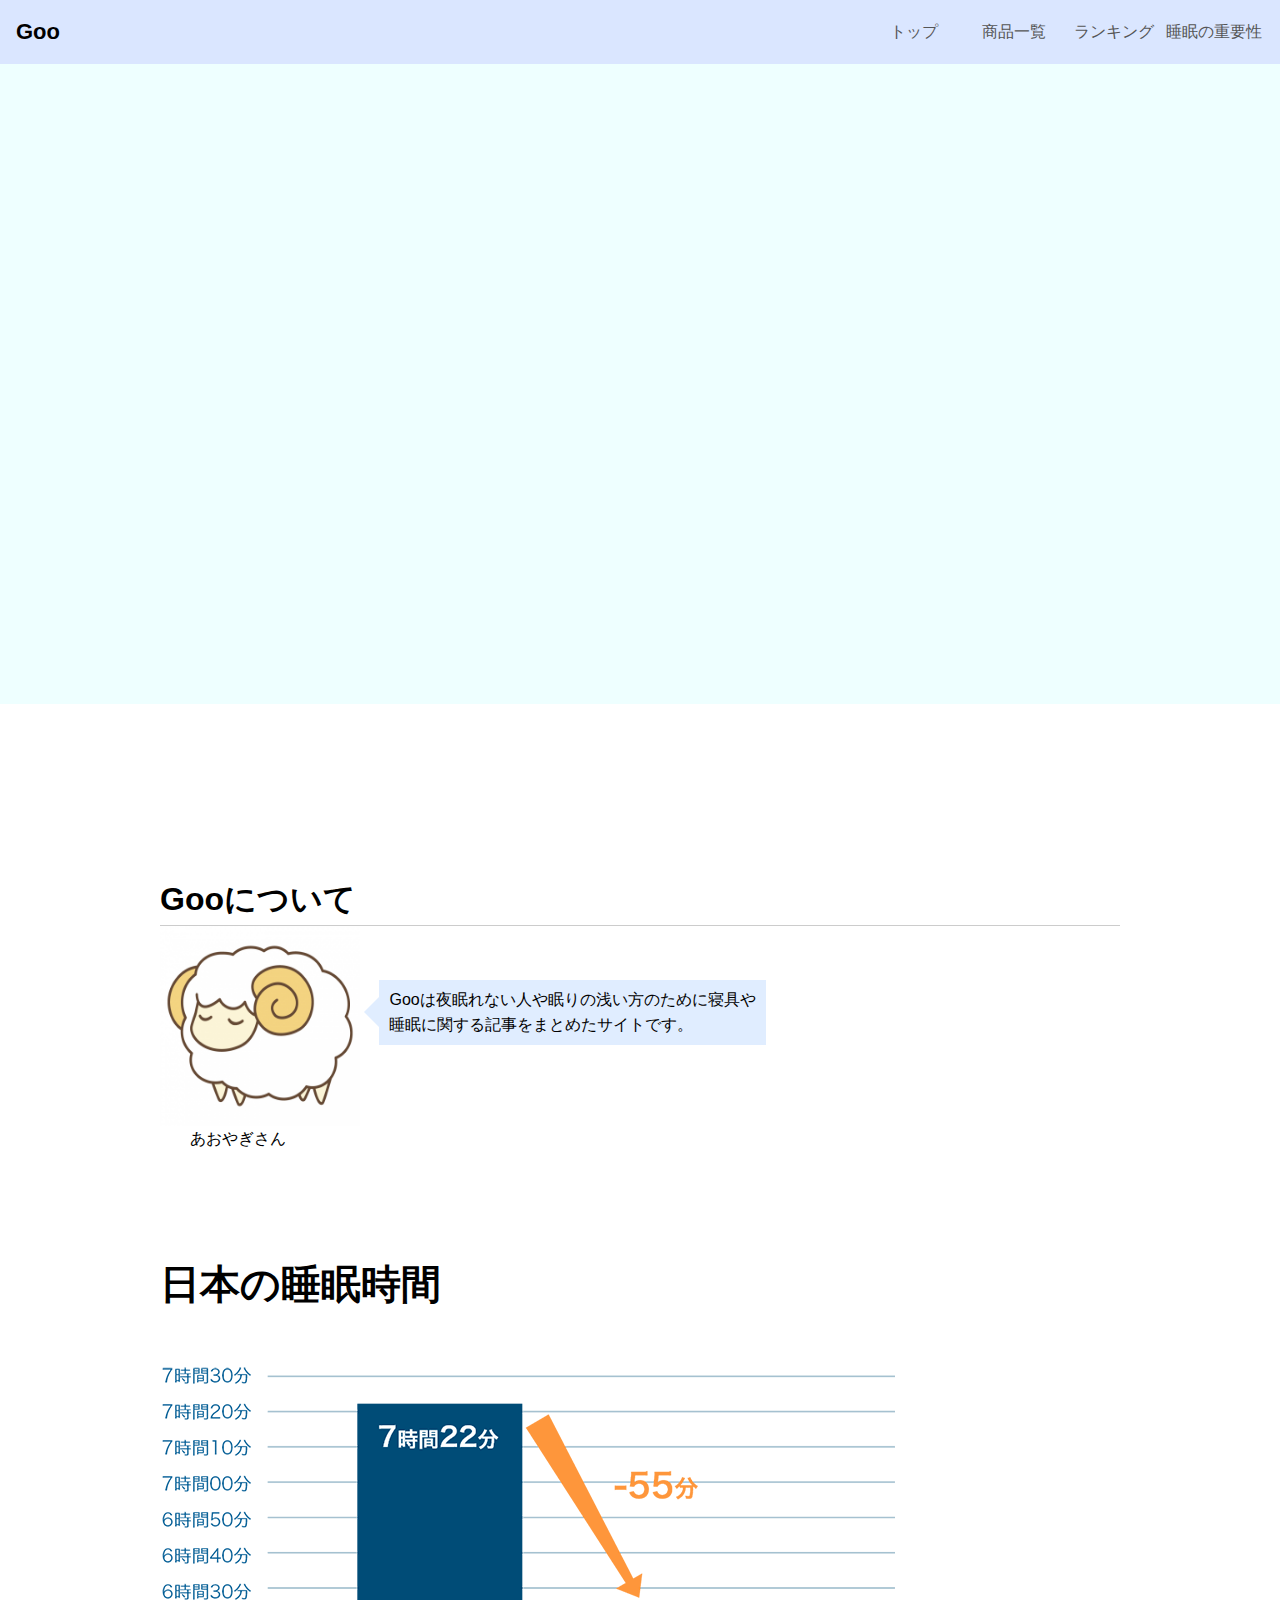
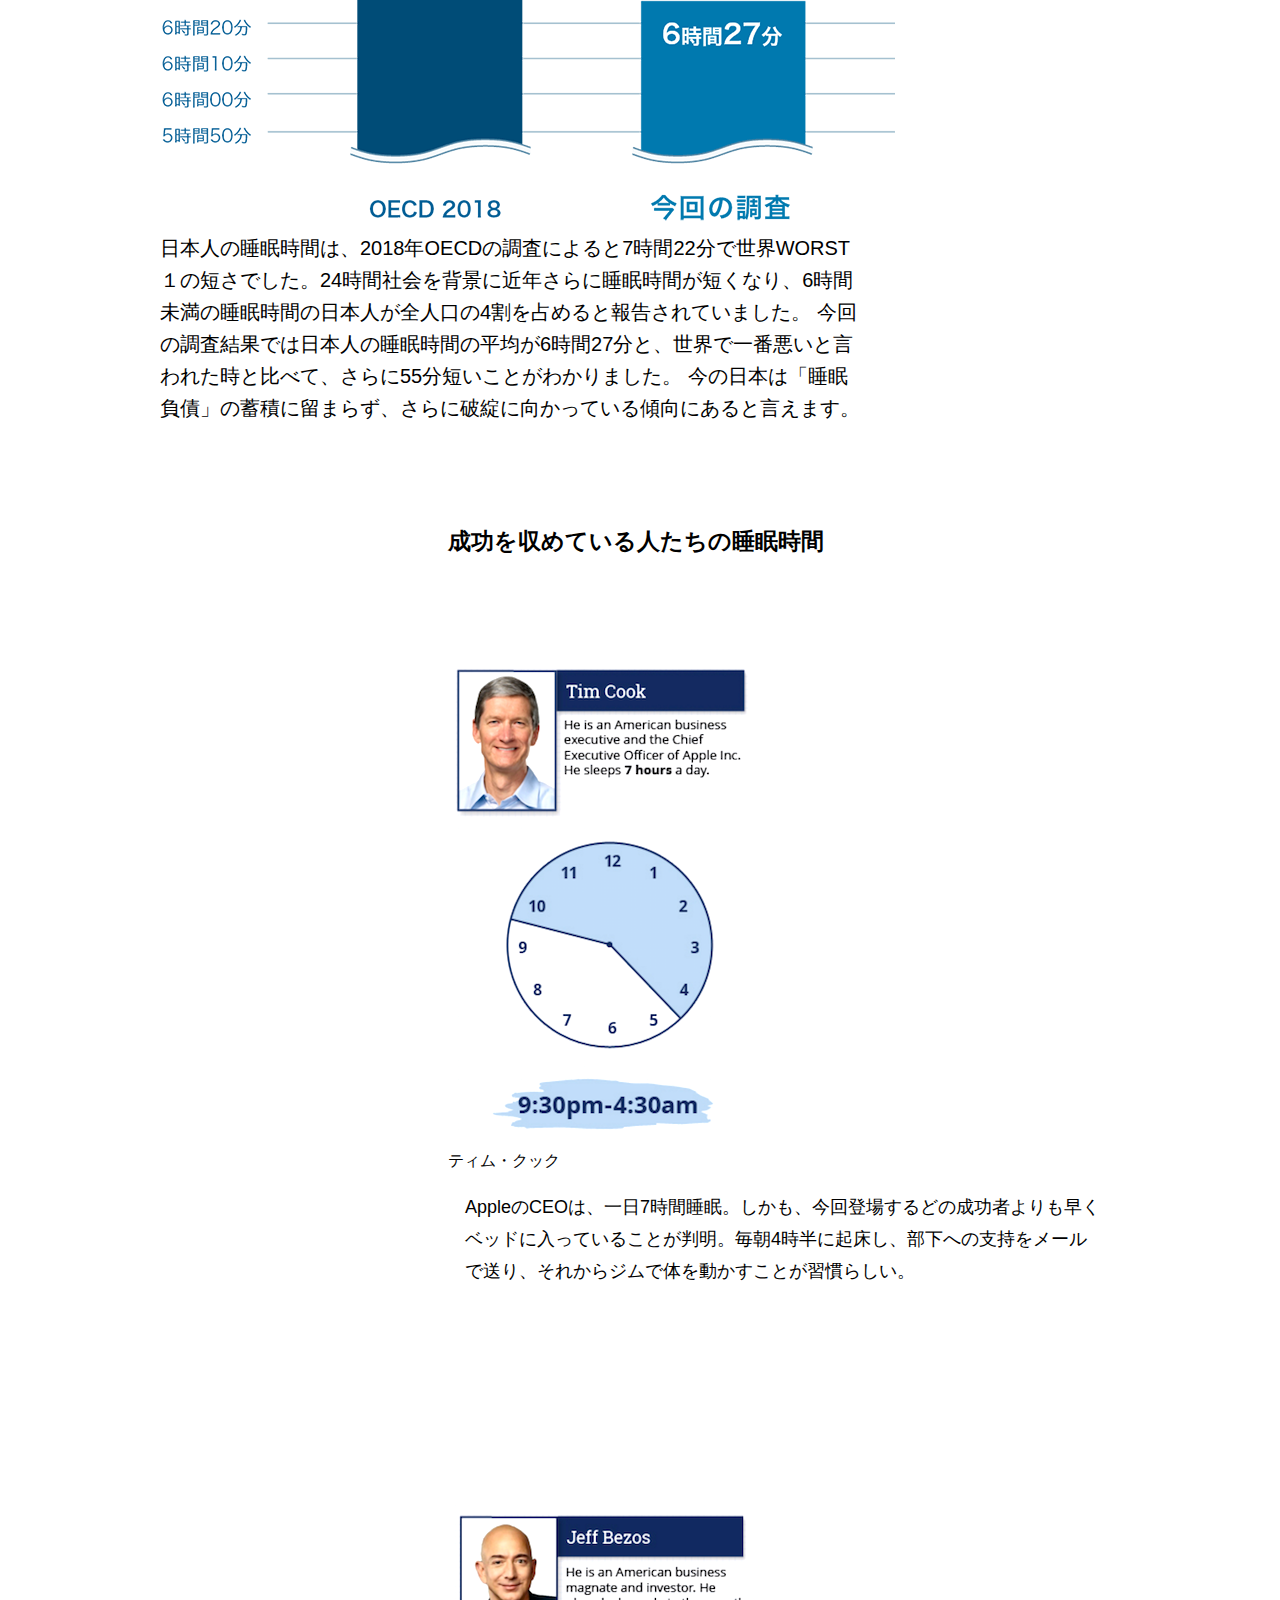
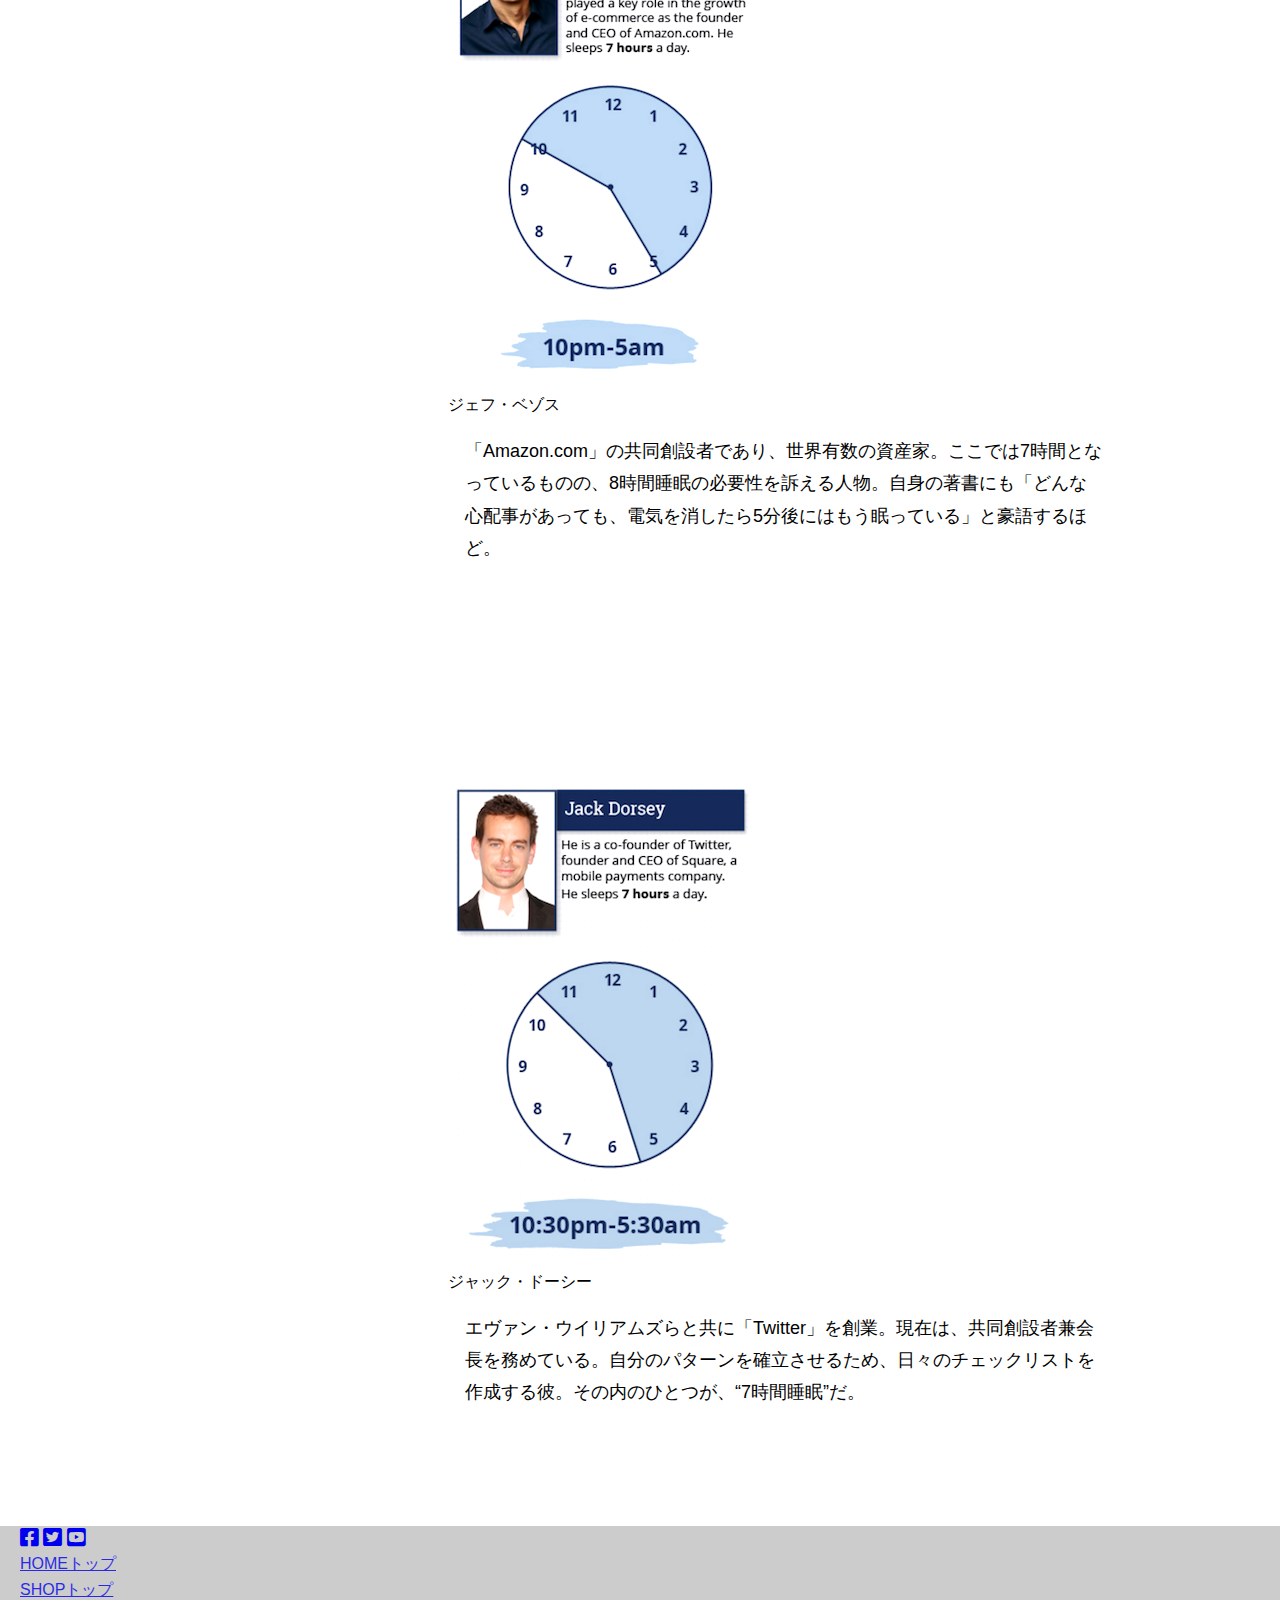
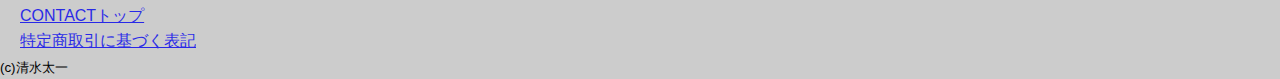
<file: index.html>
<!DOCTYPE html>
<html lang="ja">
	<head>
		<meta charset="UTF-8">
		<title>Goo</title>
		<meta name="viewport" content="width=device-width, initial-scale=1.0">
		<link href="https://fonts.googleapis.com/icon?family=Material+Icons"rel="stylesheet">
		<link href="https://use.fontawesome.com/releases/v5.6.1/css/all.css" rel="stylesheet">
		<link rel="stylesheet" href="css/reset.css">
		<link rel="stylesheet" href="css/common.css">
		<link rel="stylesheet" href="css/style.css">
	</head>
	
	<body>
<!-- header start -->
<header>
	<div class="logo">
		<h1>Goo</h1>
	</div>
	<div class="sp-menu">
	  <span class="material-icons" id="open">menu</span>
	</div>
	<div class="pc-menu">
		<nav>
			<ul>
				<li><a href="index.html">トップ</a></li>
				<li><a href="item.php">商品一覧</a></li>
				<li><a href="rank.html">ランキング</a></li>
				<li><a href="sreep.html">睡眠の重要性</a></li>
			</ul>
		</nav>
		</div>
	
</header>
<!-- header end -->
<div class="overlay">
	<span class="material-icons" id="close">close</span>
	<nav>
		<ul>
			<li><a href="index.html">トップ</a></li>
			<li><a href="item.php">商品一覧</a></li>
			<li><a href="rank.html">ランキング</a></li>
			<li><a href="sreep.html">睡眠の重要性</a></li>
		</ul>
	</nav>
	</div>
    <div id="containet">
        <div class="cover-slide hover-darken inview">
            <div class="bg-img-zoom img-bg50"></div>
        </div>
    </div>
	<!-- main start -->
<div class="main-wrapper">
	<div class="main">
		<h1>Gooについて</h1>
			<div class="icon">
			<img id="icon" src="images/image02.png">
			<span class="text">Gooは夜眠れない人や眠りの浅い方のために寝具や<br>睡眠に関する記事をまとめたサイトです。</span>
			<p id="name">あおやぎさん</p>
		</div>
		<div class="article">
			<h2>日本の睡眠時間</h2>
			<img src="images/image03.png">
			<p id="contents-text">日本人の睡眠時間は、2018年OECDの調査によると7時間22分で世界WORST１の短さでした。24時間社会を背景に近年さらに睡眠時間が短くなり、6時間未満の睡眠時間の日本人が全人口の4割を占めると報告されていました。
			今回の調査結果では日本人の睡眠時間の平均が6時間27分と、世界で一番悪いと言われた時と比べて、さらに55分短いことがわかりました。
			今の日本は「睡眠負債」の蓄積に留まらず、さらに破綻に向かっている傾向にあると言えます。</p>
			</div>
<div class="content">
	<h3>成功を収めている人たちの睡眠時間</h3>
	<img class="content-img" src="images/Human1.png" alt="ティム・クック">
     <div class="name">ティム・クック</div>	
	 <p class="content-text">AppleのCEOは、一日7時間睡眠。しかも、今回登場するどの成功者よりも早くベッドに入っていることが判明。毎朝4時半に起床し、部下への支持をメールで送り、それからジムで体を動かすことが習慣らしい。</p>
</div>
<div class="content">
	<img class="content-img" src="images/Human2.png" alt="ジェフ・ベゾス">
     <div class="name">ジェフ・ベゾス</div>	
	 <p class="content-text">「Amazon.com」の共同創設者であり、世界有数の資産家。ここでは7時間となっているものの、8時間睡眠の必要性を訴える人物。自身の著書にも「どんな心配事があっても、電気を消したら5分後にはもう眠っている」と豪語するほど。</p>
</div>
<div class="content">
	<img class="content-img" src="images/Human3.png" alt="ジャック・ドーシー">
     <div class="name">ジャック・ドーシー</div>	
	 <p class="content-text">エヴァン・ウイリアムズらと共に「Twitter」を創業。現在は、共同創設者兼会長を務めている。自分のパターンを確立させるため、日々のチェックリストを作成する彼。その内のひとつが、“7時間睡眠”だ。</p>
</div>
	</div><!-- main end  -->
</div><!-- main-wrapper end -->


	<!-- footer start -->
	<footer>
    <div class="icons">
			<a href="#"><i class="fab fa-facebook-square fa-lg"></i></a>
			<a href="#"><i class="fab fa-twitter-square fa-lg"></i></a>
			<a href="#"><i class="fab fa-youtube-square fa-lg"></i></a>
		</div>
		<ul class="footer-nav">
			<li><a href="index.html">HOMEトップ</a></li>
			<li><a href="item.php">SHOPトップ</a></li>
			<li><a href="contact.php">CONTACTトップ</a></li>
			<li><a href="tokutei.html">特定商取引に基づく表記</a></li>
		</ul>
			<p class="copyright"><small>(c)清水太一</small></p>
	</footer>
	<!-- footer end -->
	<script src="js/main.js" charset="UTF-8"></script>
</body>
</html>
</file>
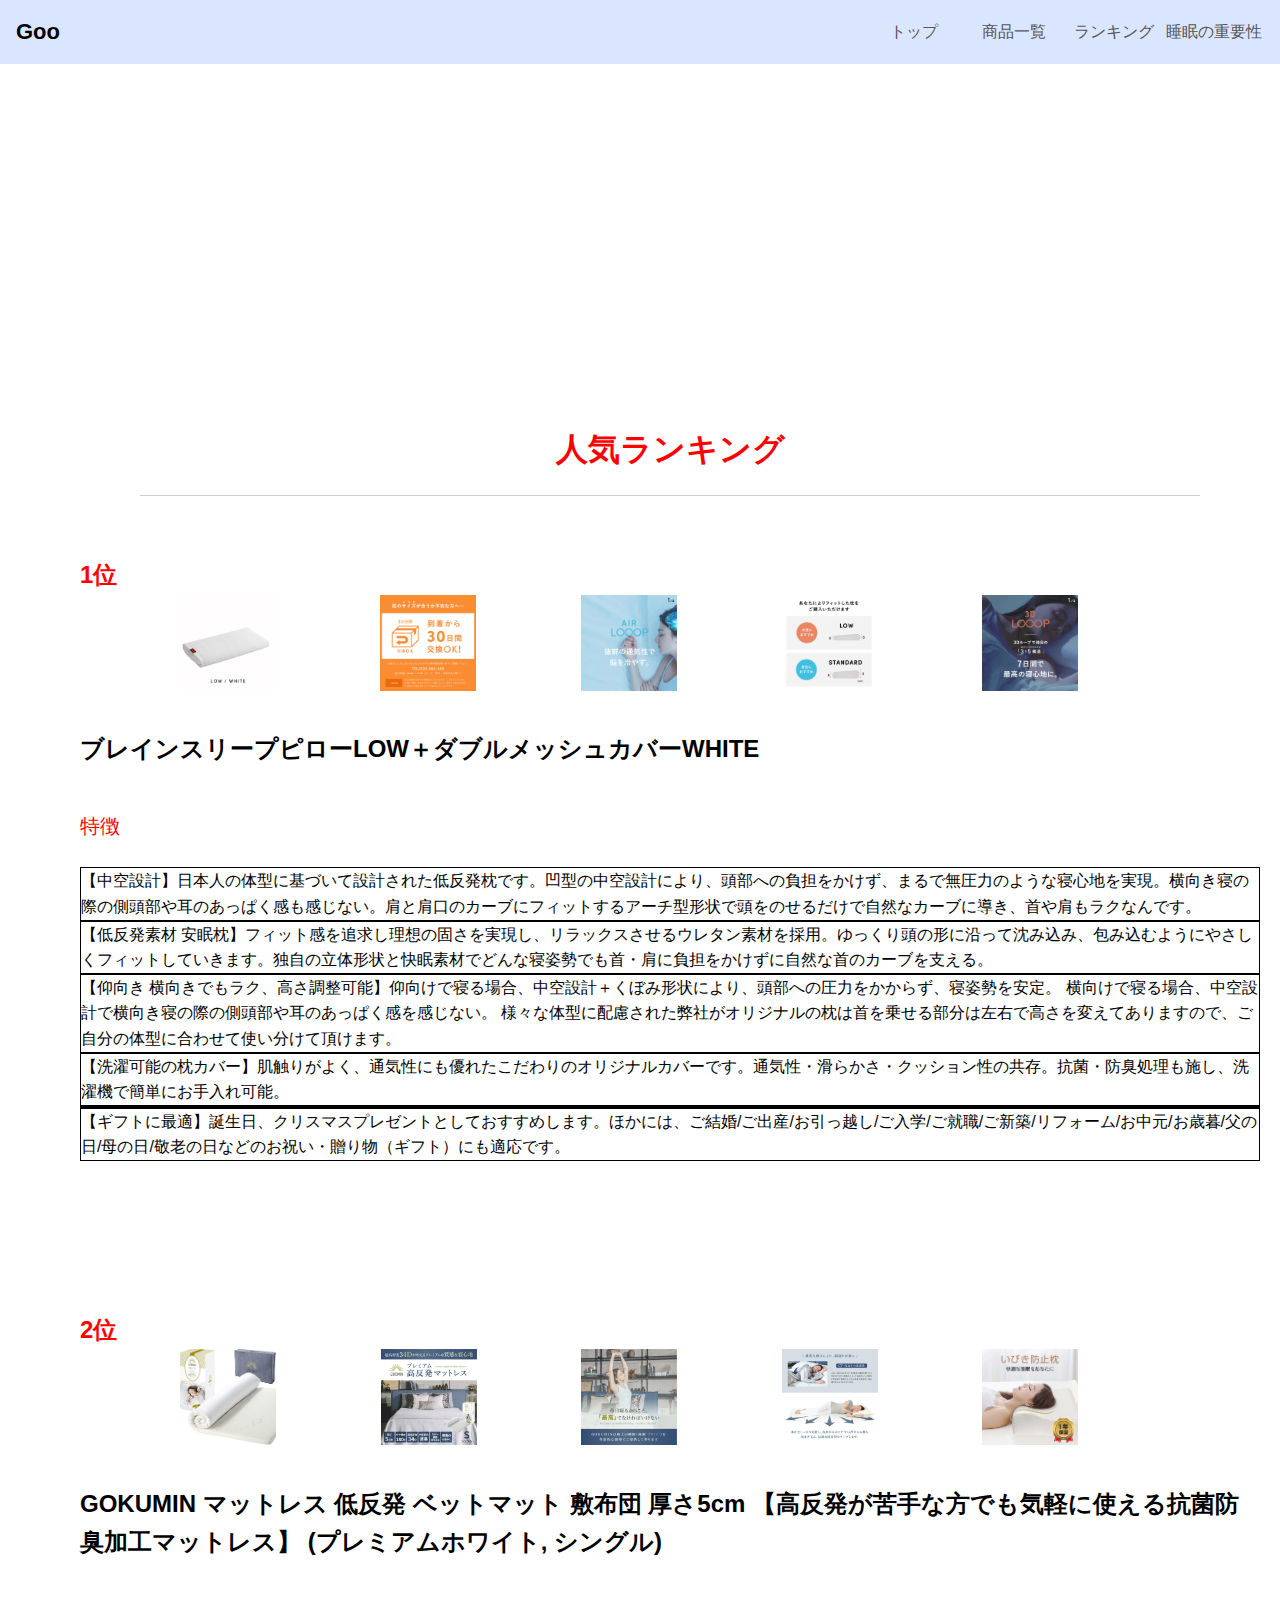
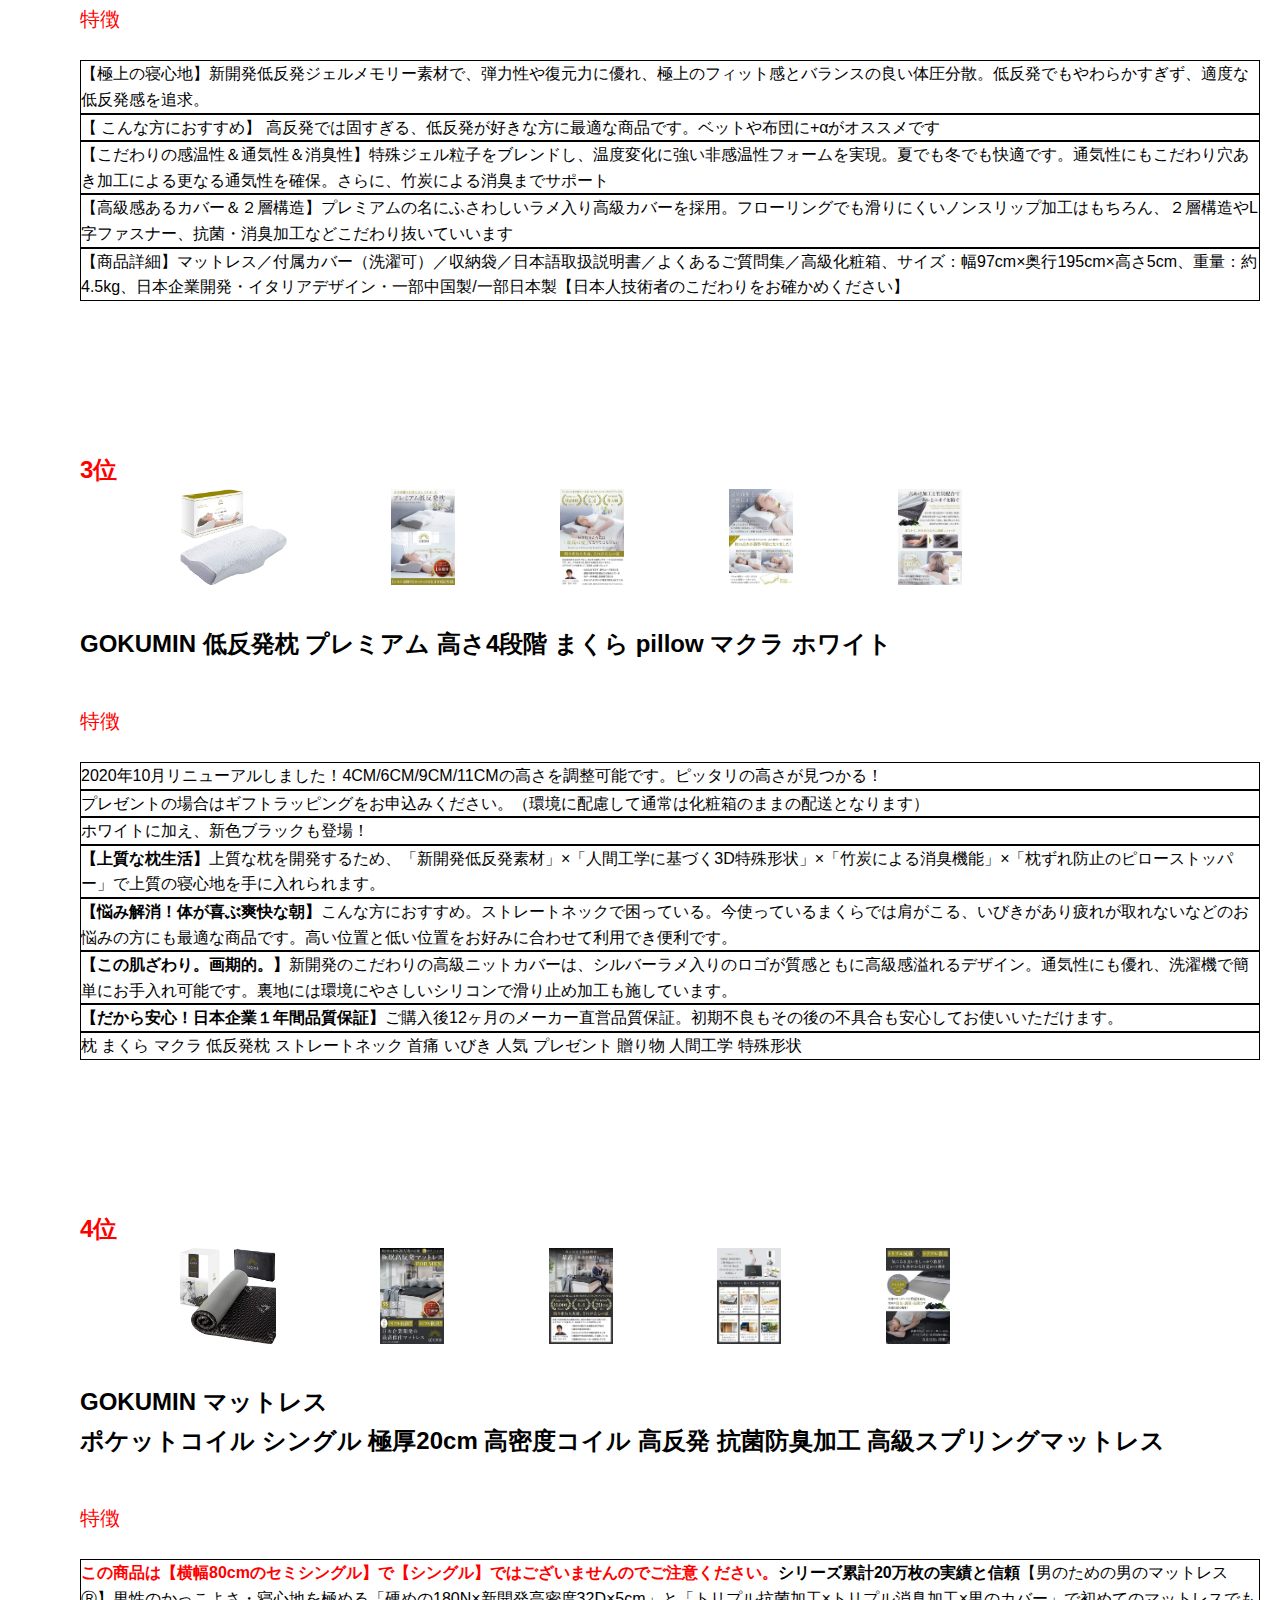
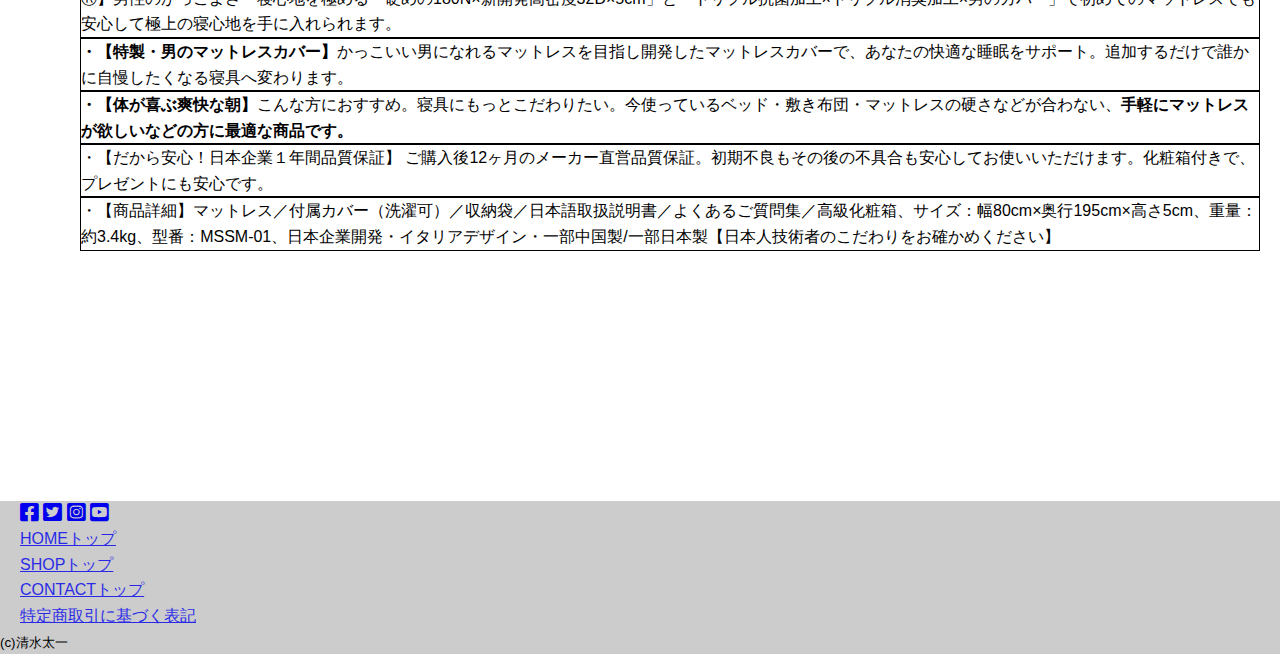
<file: rank.html>
<!DOCTYPE html>
<html lang="ja">
	<head>
		<meta charset="UTF-8">
		<title>Goo</title>	
		<meta name="viewport" content="width=device-width, initial-scale=1.0">
		<link href="https://use.fontawesome.com/releases/v5.6.1/css/all.css" rel="stylesheet">
		<link href="https://fonts.googleapis.com/icon?family=Material+Icons"rel="stylesheet">
		<link rel="stylesheet" href="css/reset.css">
		<link rel="stylesheet" href="css/common.css">
		<link rel="stylesheet" href="css/rank.css">
	</head>
	<body>
<!-- header start -->
<header>
	<div class="logo">
		<h1>Goo</h1>
	</div>
	<div class="sp-menu">
	  <span class="material-icons" id="open">menu</span>
	</div>
	<div class="pc-menu">
		<nav>
			<ul>
				<li><a href="index.html">トップ</a></li>
				<li><a href="item.php">商品一覧</a></li>
				<li><a href="rank.html">ランキング</a></li>
				<li><a href="sreep.html">睡眠の重要性</a></li>
			</ul>
		</nav>
		</div>
	
</header>
<!-- header end -->
<div class="overlay">
	<span class="material-icons" id="close">close</span>
	<nav>
		<ul>
			<li><a href="index.html">トップ</a></li>
			<li><a href="item.php">商品一覧</a></li>
			<li><a href="rank.html">ランキング</a></li>
			<li><a href="sreep.html">睡眠の重要性</a></li>
		</ul>
	</nav>
	</div>
	<!-- header end -->
	
	<!-- main start -->
		<main>
			<div class="rank">
				<h1>人気ランキング</h1>
				<div class="container">
				<h2 class="heading">1位</h2>
				<img src="images/item04.jpg" alt="test" width="640" height="475" class="popup size-full wp-image-1157" tabindex="0" />
				<img src="images/item05.jpg" alt="test" width="640" height="359" class="popup size-full wp-image-1548" tabindex="0" />
				<img src="images/item06.jpg" alt="test" width="640" height="475" class="popup size-full wp-image-1165" tabindex="0" />
				<img src="images/item07.jpg" alt="test" width="300" height="186" class="popup size-medium rd-active-effect type-red" tabindex="0"/>
				<img src="images/item08.jpg" alt="test" width="300" height="186" class="popup size-medium rd-active-effect type-red" tabindex="0"/>
				<div class="text">
					<h4>ブレインスリープピローLOW＋ダブルメッシュカバーWHITE</h4>
					<p>特徴</p>
					<ul>
						<li>【中空設計】日本人の体型に基づいて設計された低反発枕です。凹型の中空設計により、頭部への負担をかけず、まるで無圧力のような寝心地を実現。横向き寝の際の側頭部や耳のあっぱく感も感じない。肩と肩口のカーブにフィットするアーチ型形状で頭をのせるだけで自然なカーブに導き、首や肩もラクなんです。</li>
						<li>【低反発素材 安眠枕】フィット感を追求し理想の固さを実現し、リラックスさせるウレタン素材を採用。ゆっくり頭の形に沿って沈み込み、包み込むようにやさしくフィットしていきます。独自の立体形状と快眠素材でどんな寝姿勢でも首・肩に負担をかけずに自然な首のカーブを支える。</li>
						<li>【仰向き 横向きでもラク、高さ調整可能】仰向けで寝る場合、中空設計＋くぼみ形状により、頭部への圧力をかからず、寝姿勢を安定。 横向けで寝る場合、中空設計で横向き寝の際の側頭部や耳のあっぱく感を感じない。 様々な体型に配慮された弊社がオリジナルの枕は首を乗せる部分は左右で高さを変えてありますので、ご自分の体型に合わせて使い分けて頂けます。</li>
						<li>【洗濯可能の枕カバー】肌触りがよく、通気性にも優れたこだわりのオリジナルカバーです。通気性・滑らかさ・クッション性の共存。抗菌・防臭処理も施し、洗濯機で簡単にお手入れ可能。<li>
						<li>【ギフトに最適】誕生日、クリスマスプレゼントとしておすすめします。ほかには、ご結婚/ご出産/お引っ越し/ご入学/ご就職/ご新築/リフォーム/お中元/お歳暮/父の日/母の日/敬老の日などのお祝い・贈り物（ギフト）にも適応です。</li>
					</ul>
					</div>
				</div>
				
				<div class="container">
					<h2 class="heading">2位</h2>
				<img src="images/item09.jpg" alt="test" width="640" height="359" class="popup size-full wp-image-1548" tabindex="0" />
				<img src="images/item10.jpg"alt="test" width="640" height="475" class="popup size-full wp-image-1165" tabindex="0" />
				<img src="images/item11.jpg" alt="test" width="300" height="186" class="popup size-medium rd-active-effect type-red" tabindex="0" />
				<img src="images/item12.jpg" alt="test" width="300" height="186" class="popup size-medium rd-active-effect type-red" tabindex="0" />
				<img src="images/item13.jpg" alt="test" width="300" height="186" class="popup size-medium rd-active-effect type-red" tabindex="0" />
					<div class="text">
					<h4>GOKUMIN マットレス 低反発 ベットマット 敷布団 厚さ5cm 【高反発が苦手な方でも気軽に使える抗菌防臭加工マットレス】 (プレミアムホワイト, シングル)</h4>
					<p>特徴</p>
					<ul>
						<li>【極上の寝心地】新開発低反発ジェルメモリー素材で、弾力性や復元力に優れ、極上のフィット感とバランスの良い体圧分散。低反発でもやわらかすぎず、適度な低反発感を追求。</li>
						<li>【 こんな方におすすめ】 高反発では固すぎる、低反発が好きな方に最適な商品です。ベットや布団に+αがオススメです</li>
						<li>【こだわりの感温性＆通気性＆消臭性】特殊ジェル粒子をブレンドし、温度変化に強い非感温性フォームを実現。夏でも冬でも快適です。通気性にもこだわり穴あき加工による更なる通気性を確保。さらに、竹炭による消臭までサポート</li>
						<li>【高級感あるカバー＆２層構造】プレミアムの名にふさわしいラメ入り高級カバーを採用。フローリングでも滑りにくいノンスリップ加工はもちろん、２層構造やL字ファスナー、抗菌・消臭加工などこだわり抜いていいます</li>
						<li>【商品詳細】マットレス／付属カバー（洗濯可）／収納袋／日本語取扱説明書／よくあるご質問集／高級化粧箱、サイズ：幅97cm×奥行195cm×高さ5cm、重量：約4.5kg、日本企業開発・イタリアデザイン・一部中国製/一部日本製【日本人技術者のこだわりをお確かめください】</li>
					</ul>
					</div>
				</div>

			<div class="container">
				<h2 class="heading">3位</h2>
				<img src="images/item14.jpg" alt="test" width="640" height="475" class="popup size-full wp-image-1157" tabindex="0" />
				<img src="images/item15.jpg" alt="test" width="640" height="359" class="popup size-full wp-image-1548" tabindex="0" />
			 	<img src="images/item16.jpg"alt="test" width="640" height="475" class="popup size-full wp-image-1165" tabindex="0" />
				<img src="images/item17.jpg" alt="test" width="300" height="186" class="popup size-medium rd-active-effect type-red" tabindex="0" />
				<img src="images/item18.jpg" alt="test" width="300" height="186" class="popup size-medium rd-active-effect type-red" tabindex="0" />
				<div class="text">
					<h4>GOKUMIN 低反発枕 プレミアム 高さ4段階 まくら pillow マクラ ホワイト</h4>
					<p>特徴</p>
					<ul>
						<li>2020年10月リニューアルしました！4CM/6CM/9CM/11CMの高さを調整可能です。ピッタリの高さが見つかる！</li>
						<li>プレゼントの場合はギフトラッピングをお申込みください。（環境に配慮して通常は化粧箱のままの配送となります）<br></li>
						<li>ホワイトに加え、新色ブラックも登場！</li>
						<li><strong>【上質な枕生活】</strong>上質な枕を開発するため、「新開発低反発素材」×「人間工学に基づく3D特殊形状」×「竹炭による消臭機能」×「枕ずれ防止のピローストッパー」で上質の寝心地を手に入れられます。<br></li>
						<li><strong>【悩み解消！体が喜ぶ爽快な朝】</strong>こんな方におすすめ。ストレートネックで困っている。今使っているまくらでは肩がこる、いびきがあり疲れが取れないなどのお悩みの方にも最適な商品です。高い位置と低い位置をお好みに合わせて利用でき便利です。</li>
						<li><strong>【この肌ざわり。画期的。】</strong>新開発のこだわりの高級ニットカバーは、シルバーラメ入りのロゴが質感ともに高級感溢れるデザイン。通気性にも優れ、洗濯機で簡単にお手入れ可能です。裏地には環境にやさしいシリコンで滑り止め加工も施しています。</li>
						<li><strong>【だから安心！日本企業１年間品質保証】</strong>ご購入後12ヶ月のメーカー直営品質保証。初期不良もその後の不具合も安心してお使いいただけます。</li>
						<li>枕 まくら マクラ 低反発枕 ストレートネック 首痛 いびき 人気 プレゼント 贈り物 人間工学 特殊形状</li>
					</ul>
					</div>
				</div>

			<div class="container">
				<h2 class="heading">4位</h2>
				<img src="images/item19.jpg" alt="test" width="640" height="475" class="popup size-full wp-image-1157" tabindex="0" />
				<img src="images/item20.jpg" alt="test" width="640" height="359" class="popup size-full wp-image-1548" tabindex="0" />
				<img src="images/item21.jpg" alt="test" width="640" height="475" class="popup size-full wp-image-1165" tabindex="0" />
				<img src="images/item22.jpg" alt="test" width="300" height="186" class="popup size-medium rd-active-effect type-red" tabindex="0" />
				<img src="images/item23.jpg" alt="test" width="300" height="186" class="popup size-medium rd-active-effect type-red" tabindex="0" />
				<div class="text">
					<h4>GOKUMIN マットレス<br>ポケットコイル シングル 極厚20cm 高密度コイル 高反発 抗菌防臭加工 高級スプリングマットレス</h4>
					<p>特徴</p>
					<ul>
						<li><span class="red"><strong>この商品は【横幅80cmのセミシングル】で【シングル】ではございませんのでご注意ください。</strong></span><strong>シリーズ累計20万枚の実績と信頼</strong>【男のための男のマットレスⓇ】男性のかっこよさ・寝心地を極める「硬めの180N×新開発高密度32D×5cm」と「トリプル抗菌加工×トリプル消臭加工×男のカバー」で初めてのマットレスでも安心して極上の寝心地を手に入れられます。</li>
						<li><strong>・【特製・男のマットレスカバー】</strong>かっこいい男になれるマットレスを目指し開発したマットレスカバーで、あなたの快適な睡眠をサポート。追加するだけで誰かに自慢したくなる寝具へ変わります。</li>
						<li><strong>・【体が喜ぶ爽快な朝】</strong>こんな方におすすめ。寝具にもっとこだわりたい。今使っているベッド・敷き布団・マットレスの硬さなどが合わない、<strong>手軽にマットレスが欲しいなどの方に最適な商品です。</strong></li>
						<li>・【だから安心！日本企業１年間品質保証】 ご購入後12ヶ月のメーカー直営品質保証。初期不良もその後の不具合も安心してお使いいただけます。化粧箱付きで、プレゼントにも安心です。</li>
						<li>・【商品詳細】マットレス／付属カバー（洗濯可）／収納袋／日本語取扱説明書／よくあるご質問集／高級化粧箱、サイズ：幅80cm×奥行195cm×高さ5cm、重量：約3.4kg、型番：MSSM-01、日本企業開発・イタリアデザイン・一部中国製/一部日本製【日本人技術者のこだわりをお確かめください】</li>
					</ul>
				</div>
			</div>
				</div>
				</main>
	<!-- main end -->
	

	<!-- footer start -->
	<footer>
		<div class="icons">
			<a href="#"><i class="fab fa-facebook-square fa-lg"></i></a>
			<a href="#"><i class="fab fa-twitter-square fa-lg"></i></a>
			<a href="#"><i class="fab fa-instagram-square fa-lg"></i></a>
			<a href="#"><i class="fab fa-youtube-square fa-lg"></i></a>
		</div>
		<ul class="footer-nav">
			<li><a href="index.html">HOMEトップ</a></li>
			<li><a href="item.php">SHOPトップ</a></li>
			<li><a href="contact.php">CONTACTトップ</a></li>
			<li><a href="tokutei.html">特定商取引に基づく表記</a></li>
		</ul>
			<p class="copyright"><small>(c)清水太一</small></p>
	</footer>
	<!-- footer end -->
	<script src="js/main.js" charset="UTF-8"></script>
</body>
</html>
</file>
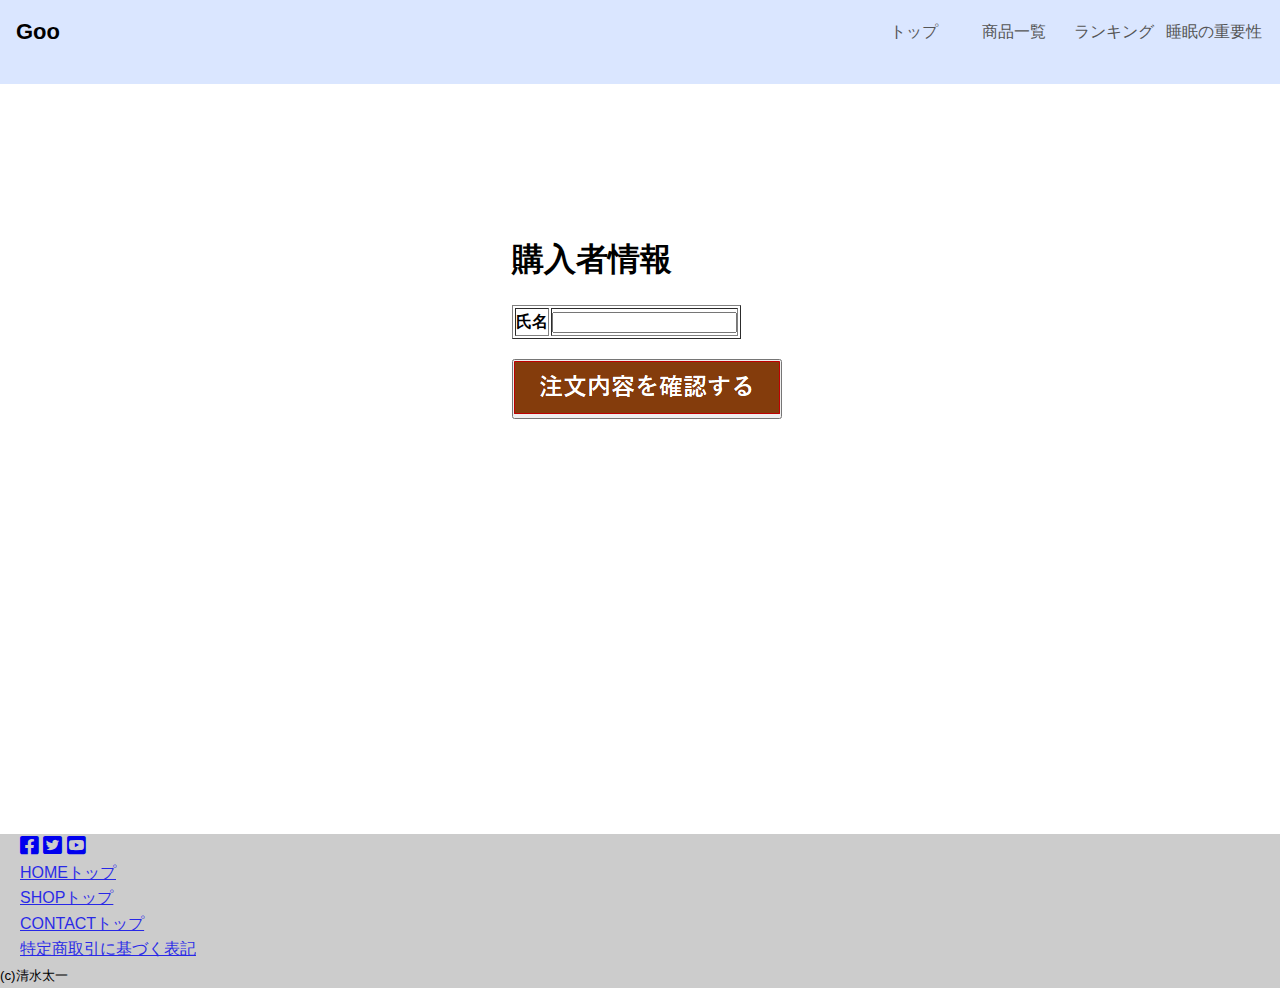
<file: regi.html>
<!DOCTYPE html>
<html lang="ja">
	<head>
		<meta charset="UTF-8">
		<title>Goo</title>	
		<meta name="viewport" content="width=device-width, initial-scale=1.0">
		<link href="https://use.fontawesome.com/releases/v5.6.1/css/all.css" rel="stylesheet">
		<link href="https://fonts.googleapis.com/icon?family=Material+Icons"rel="stylesheet">
		<link rel="stylesheet" href="css/reset.css">
		<link rel="stylesheet" href="css/common.css">
		<link rel="stylesheet" href="css/regi.css">
	</head>
	
	<body>
<!-- header start -->
<header>
	<div class="logo">
		<h1>Goo</h1>
	</div>
	<div class="sp-menu">
	  <span class="material-icons" id="open">menu</span>
	</div>
	<div class="pc-menu">
		<nav>
			<ul>
				<li><a href="index.html">トップ</a></li>
				<li><a href="item.php">商品一覧</a></li>
				<li><a href="rank.html">ランキング</a></li>
				<li><a href="sreep.html">睡眠の重要性</a></li>
			</ul>
		</nav>
		</div>
	
</header>
<!-- header end -->
<div class="overlay">
	<span class="material-icons" id="close">close</span>
	<nav>
		<ul>
			<li><a href="index.html">トップ</a></li>
			<li><a href="item.php">商品一覧</a></li>
			<li><a href="rank.html">ランキング</a></li>
			<li><a href="sreep.html">睡眠の重要性</a></li>
		</ul>
	</nav>
	</div>
	<!-- header end -->

<main>
	<div class="wrapper">
			<h1>購入者情報</h1>
			<form method="post" action="regi.php">
				<table border="1">
					<tr>
						<th>氏名</th>
						<td><input type="text" name="name" value=""></td>
					</tr>
				</table>
				<button type="submit">
					<img src="images/btn/kakunin.png" alt="注文情報の確認へリンク">
				</button>
			</form>
	</div>
</main>
	<footer>
		<div class="icons">
			<a href="#"><i class="fab fa-facebook-square fa-lg"></i></a>
			<a href="#"><i class="fab fa-twitter-square fa-lg"></i></a>
			<a href="#"><i class="fab fa-youtube-square fa-lg"></i></a>
		</div>
		<ul class="footer-nav">
			<li><a href="index.html">HOMEトップ</a></li>
			<li><a href="item.php">SHOPトップ</a></li>
			<li><a href="contact.php">CONTACTトップ</a></li>
			<li><a href="tokutei.html">特定商取引に基づく表記</a></li>
		</ul>
		<p class="copyright"><small>(c)清水太一</small></p>
		</footer>
		<!-- footer end -->
		<script src="js/main.js" charset="UTF-8"></script>
	</body>
</html>
</file>
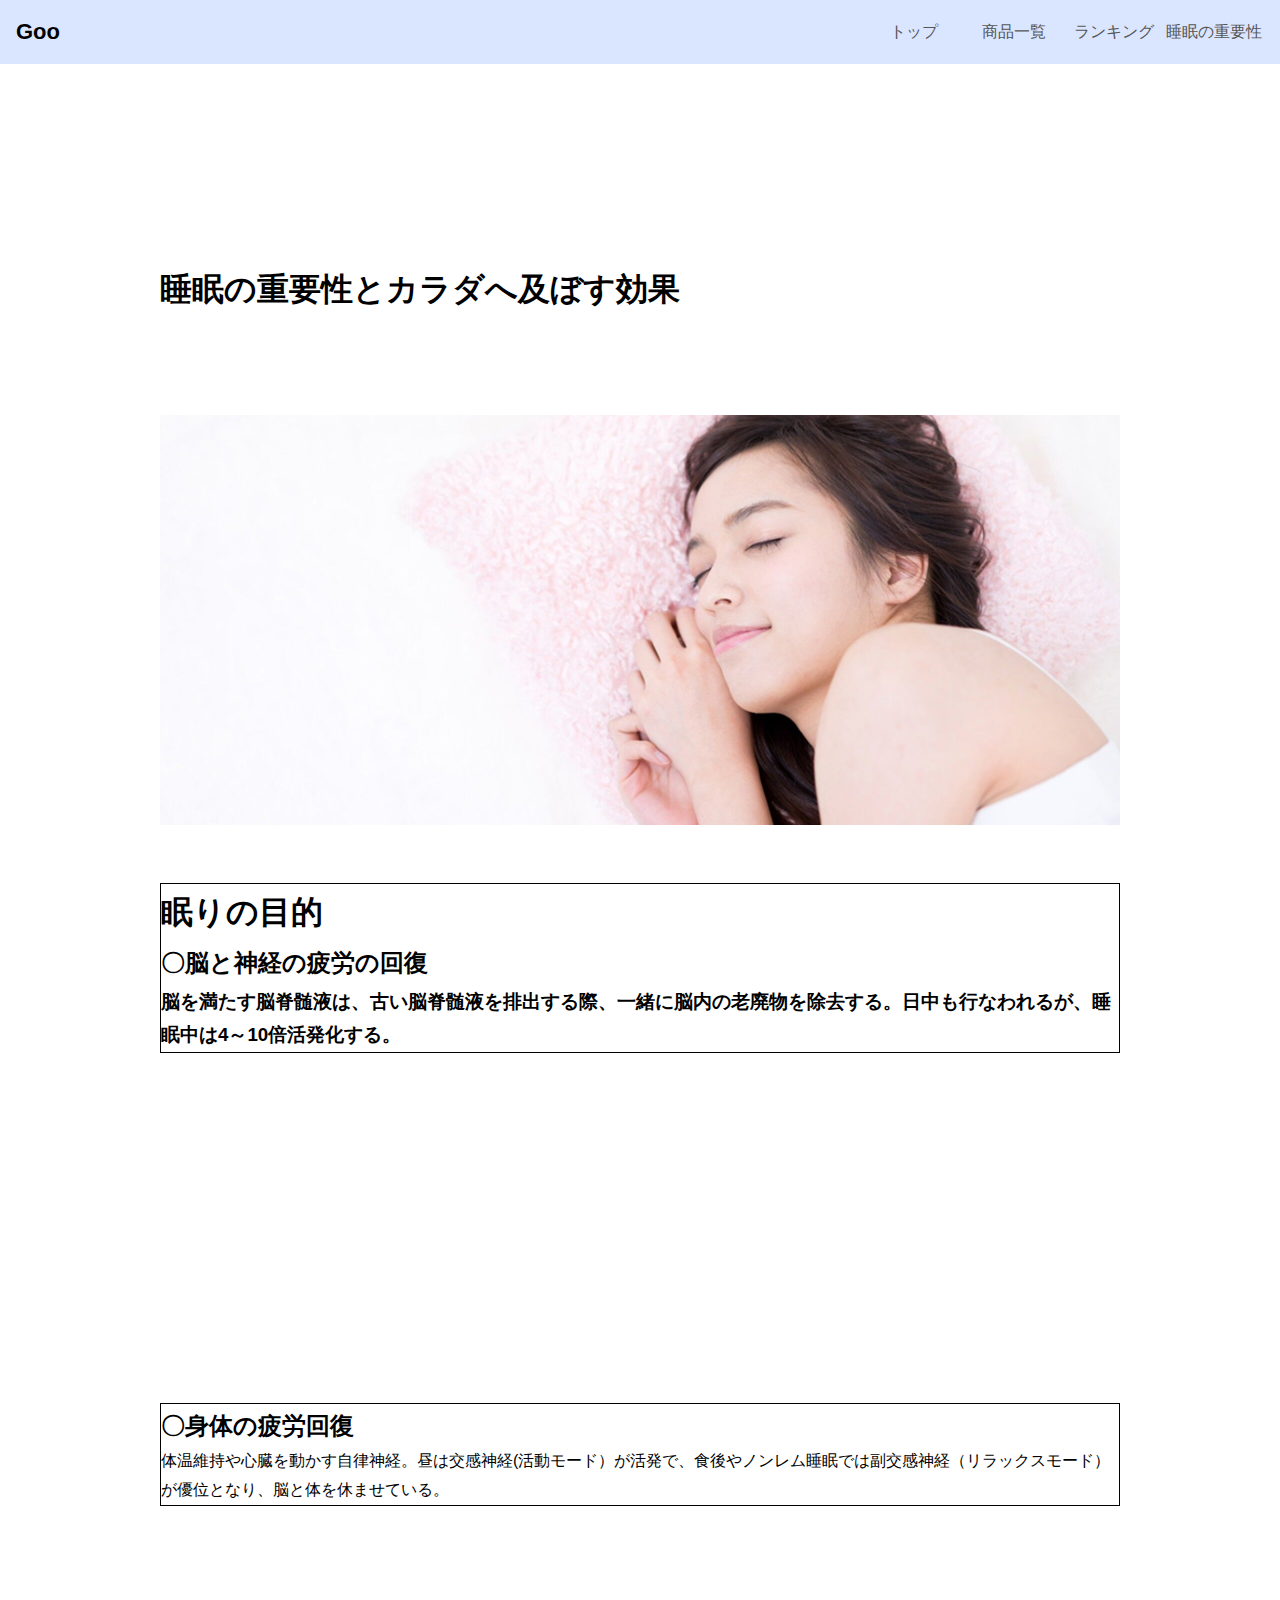
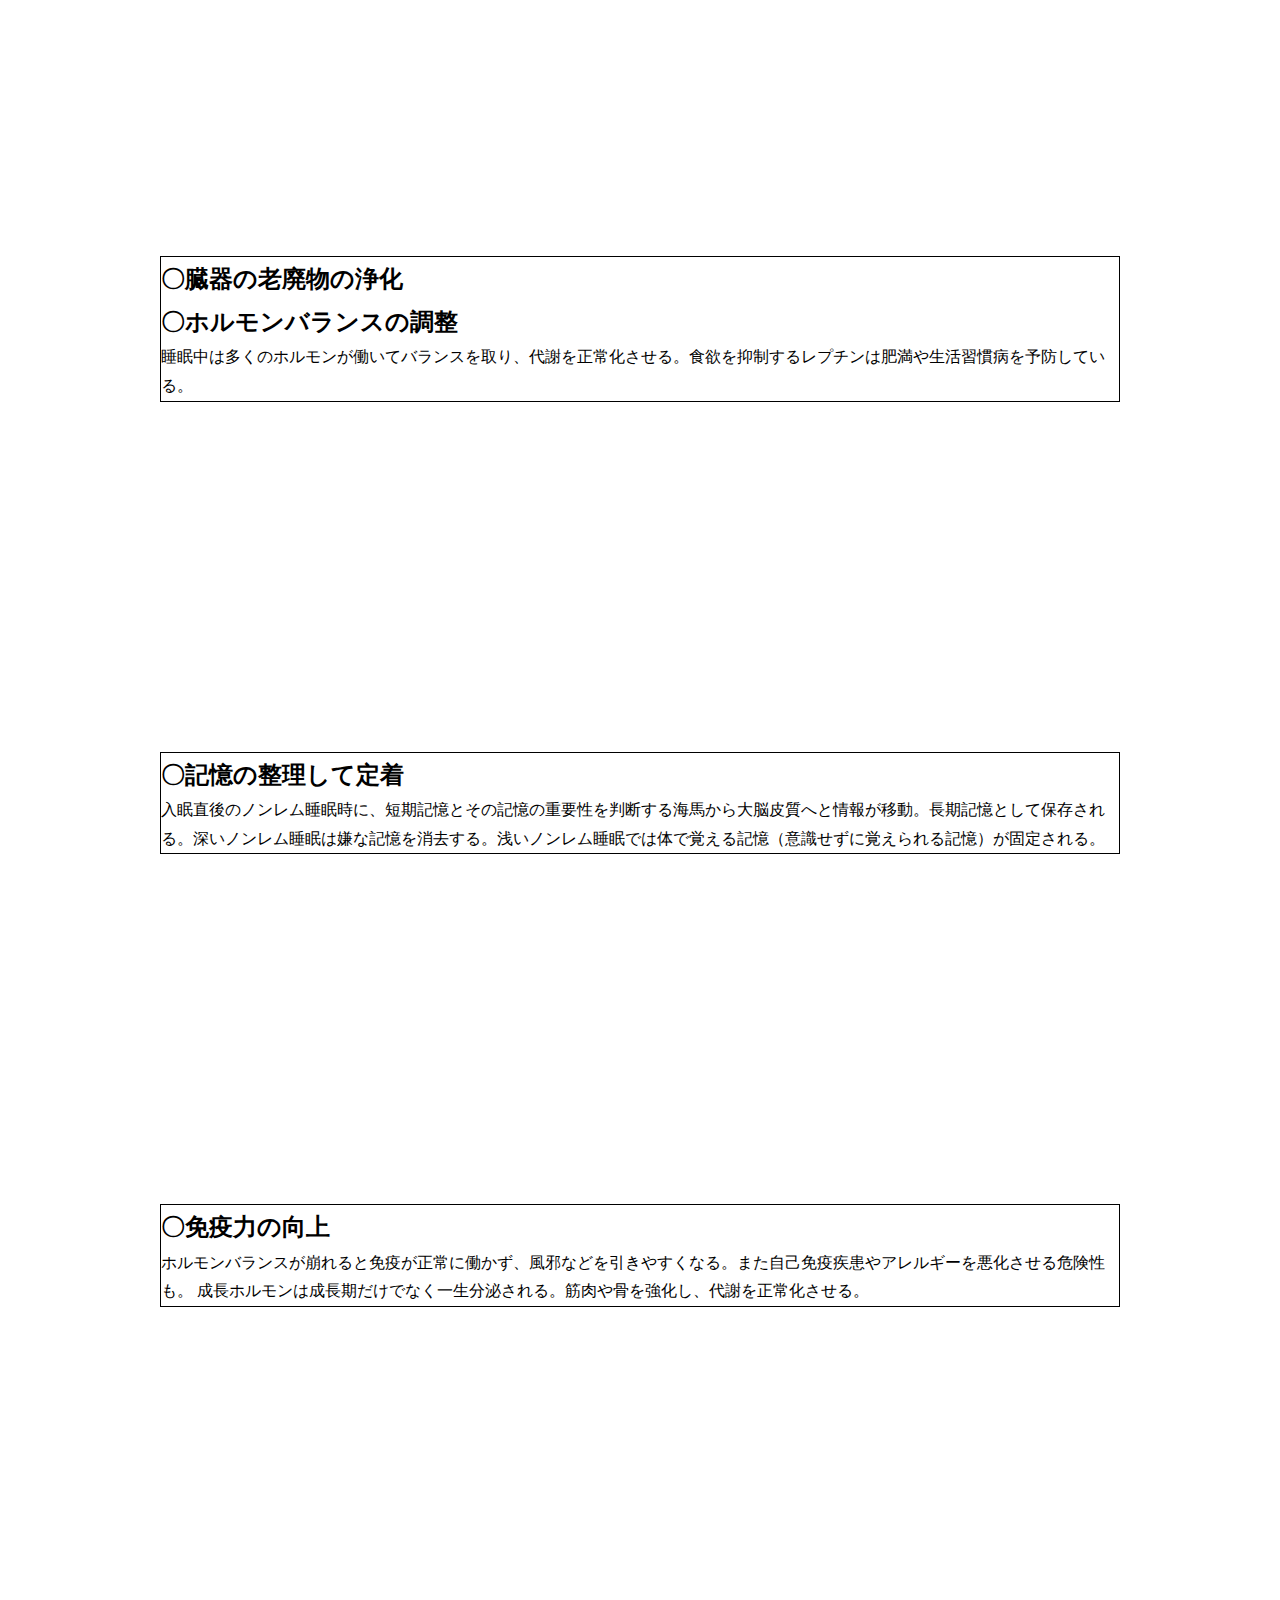
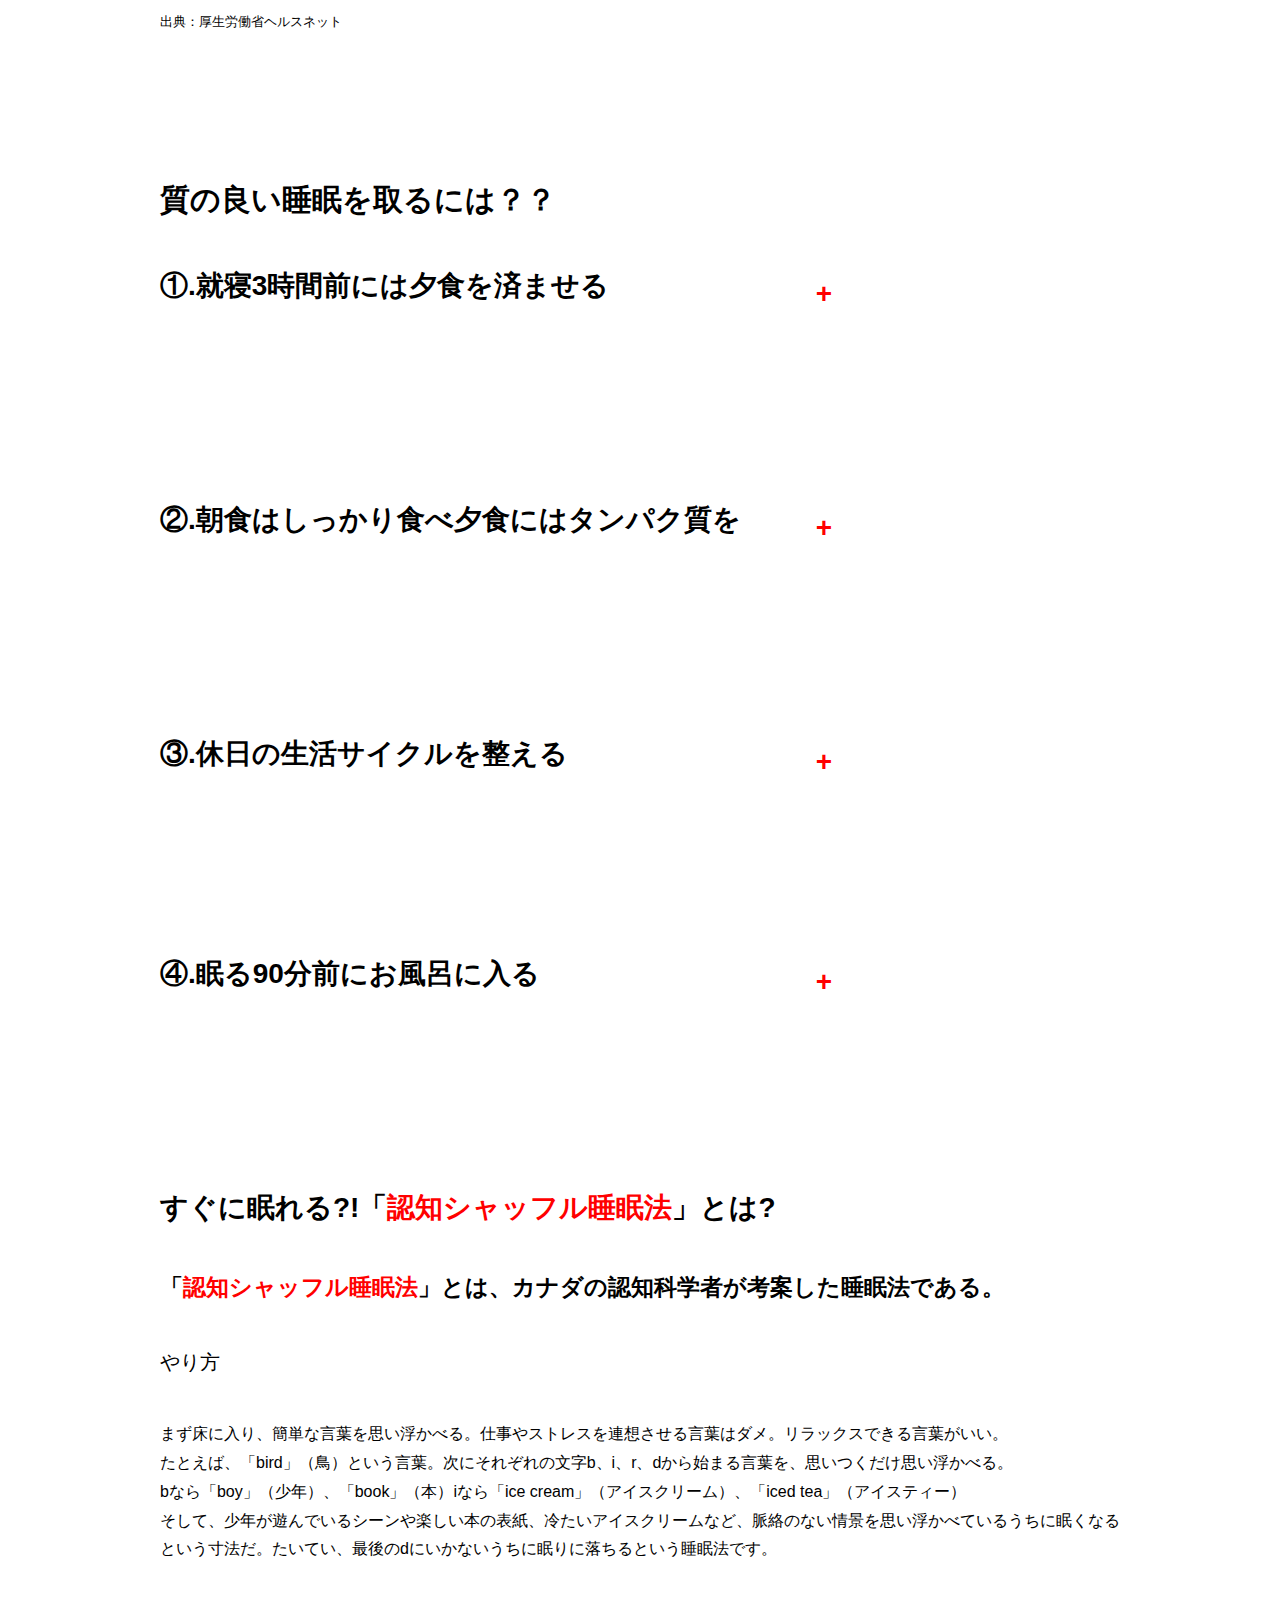
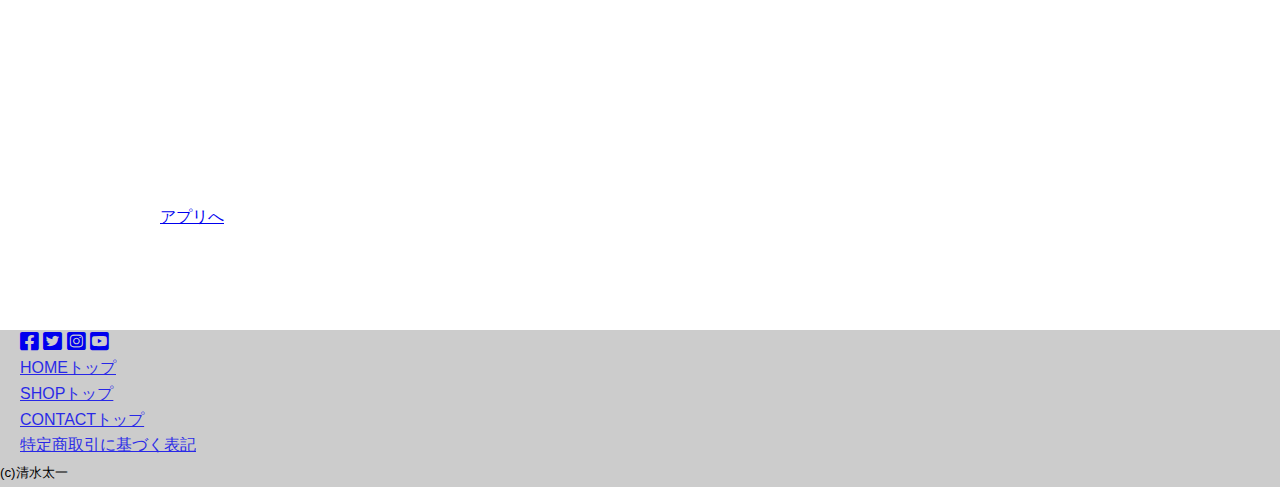
<file: sreep.html>
<!DOCTYPE html>
<html lang="ja">
	<head>
		<meta charset="UTF-8">
		<title>Goo</title>	
		<meta name="viewport" content="width=device-width, initial-scale=1.0">
		<link href="https://fonts.googleapis.com/icon?family=Material+Icons"rel="stylesheet">
		<link href="https://use.fontawesome.com/releases/v5.6.1/css/all.css" rel="stylesheet">
		<link rel="stylesheet" href="css/reset.css">
		<link rel="stylesheet" href="css/common.css">
		<link rel="stylesheet" href="css/sreep.css">
	</head>
	<body>
<!-- header start -->
<header>
	<div class="logo">
		<h1>Goo</h1>
	</div>
	<div class="sp-menu">
	  <span class="material-icons" id="open">menu</span>
	</div>
	<div class="pc-menu">
		<nav>
			<ul>
				<li><a href="index.html">トップ</a></li>
				<li><a href="item.php">商品一覧</a></li>
				<li><a href="rank.html">ランキング</a></li>
				<li><a href="sreep.html">睡眠の重要性</a></li>
			</ul>
		</nav>
		</div>
	
</header>
<!-- header end -->
<div class="overlay">
	<span class="material-icons" id="close">close</span>
	<nav>
		<ul>
			<li><a href="index.html">トップ</a></li>
			<li><a href="item.php">商品一覧</a></li>
			<li><a href="rank.html">ランキング</a></li>
			<li><a href="sreep.html">睡眠の重要性</a></li>
		</ul>
	</nav>
	</div>

<!-- main start -->
<main>
	<h1 id="top-text">睡眠の重要性とカラダへ及ぼす効果</h1>
	<div class="top-img">
		<img src="images/sreep03.jpg"  loading="lazy" alt="">
	</div>
<div class="container">
	<h1>眠りの目的</h1>
	<h2>〇脳と神経の疲労の回復</h2>
	<h3>脳を満たす脳脊髄液は、古い脳脊髄液を排出する際、一緒に脳内の老廃物を除去する。日中も行なわれるが、睡眠中は4～10倍活発化する。</h3>
</div>
<div class="icon">
	<img class="icon" src="images/image02.png">
	<span class="text">寝てる間に脳のゴミを脳のを掃除してくれてくんだね！すごい！</span>
</div>
 
<div class="container">
	<h2>〇身体の疲労回復</h2>
	<p>体温維持や心臓を動かす自律神経。昼は交感神経(活動モード）が活発で、食後やノンレム睡眠では副交感神経（リラックスモード）が優位となり、脳と体を休ませている。</p>
 </div>

<div class="icon">
  <img src="images/image02.png">
  <span class="text">20分〜30分の昼寝で脳の疲れをとってくれたり炎症対策に効果があるよ！</span>
</div>

<div class="container">
	<h2>〇臓器の老廃物の浄化</h2>
	<h2>〇ホルモンバランスの調整</h2>
	<p>睡眠中は多くのホルモンが働いてバランスを取り、代謝を正常化させる。食欲を抑制するレプチンは肥満や生活習慣病を予防している。</p>
</div>

<div class="icon">
  <img src="images/image02.png">
  <span class="text">4時間以下の睡眠の人の肥満率は73％なんだって！</span>
</div>

<div class="container">
<h2>〇記憶の整理して定着</h2>
<p>入眠直後のノンレム睡眠時に、短期記憶とその記憶の重要性を判断する海馬から大脳皮質へと情報が移動。長期記憶として保存される。深いノンレム睡眠は嫌な記憶を消去する。浅いノンレム睡眠では体で覚える記憶（意識せずに覚えられる記憶）が固定される。</p>
</div>

<div class="icon">
  <img src="images/image02.png">
  <span class="text">寝ている時記憶は定着されるから睡眠はきっちり取らなきゃ！！</span>
</div>
 
<div class="container">
<h2>〇免疫力の向上</h2>
<p>ホルモンバランスが崩れると免疫が正常に働かず、風邪などを引きやすくなる。また自己免疫疾患やアレルギーを悪化させる危険性も。
成長ホルモンは成長期だけでなく一生分泌される。筋肉や骨を強化し、代謝を正常化させる。</p>
</div>

<div class="icon">
  <img src="images/image02.png">
  <span class="text">眠るとウイルスだったりの菌に強くなれるんだね！</span>
</div>
<p><small>出典：厚生労働省ヘルスネット</small></p>

<div class="content-wrapper">
	<div class="content">
		<h4 id="content-title">質の良い睡眠を取るには？？</h4>
		<div class="content-text">
			<div>
			<h4 class="click-text">①.就寝3時間前には夕食を済ませる</h4>
			<p class="detail">就寝時には消化活動が終わっていることが理想的です。<br>
				食事後すぐに寝てしまうと、体は消化活動を優先するため、内臓が休息する時間が短くなります。同じ睡眠時間でも、眠りが浅くなったり疲れが抜けにくくなったりします。帰宅から就寝までの時間がどうしても短くなりがちなときは、消化の良いものを少量摂るだけにとどめておきましょう。</p>
		</div>
	</div>
</div>

<div class="content-wrapper">
		<div class="content-text">
			<div>
			<h4  class="click-text">②.朝食はしっかり食べ夕食にはタンパク質を</h4>
			<p class="detail">朝食は、体を目覚めさせると同時に、日中動くためのエネルギーとなります。<br>
				夕食のメニューをタンパク質中心にすることで、食べたタンパク質が体の修復材料や良質な睡眠に不可欠なセロトニンの材料となります。<br>
				セロトニンの材料となるトリプトファンは、体内では作ることができず、食物から摂ることが必要な必須アミノ酸です。トリプトファンを摂取すると脳内でセロトニンに分解されます。<br>
				肉や魚、卵や乳製品など必須アミノ酸を多く含む良質なタンパク質を積極的に摂取しましょう。</p>
		</div>
	</div>
</div>

<div class="content-wrapper">
		<div class="contents-text">
			<div>
			<h4 class="click-text">③.休日の生活サイクルを整える</h4>
			<p class="detail">就寝時には消化活動が終わっていることが理想的です。
				食事後すぐに寝てしまうと、体は消化活動を優先するため、内臓が休息する時間が短くなります。同じ睡眠時間でも、眠りが浅くなったり疲れが抜けにくくなったりします。帰宅から就寝までの時間がどうしても短くなりがちなときは、消化の良いものを少量摂るだけにとどめておきましょう。</p>
			</div>
		</div>
	</div>
</div>

<div class="content-wrapper">
		<div class="content-text">
			<div>
			<h4 class="click-text">④.眠る90分前にお風呂に入る</h4>
			<p class="detail">浴槽へ浸かるということが大切です！ 体温は皮膚体温と深部体温の2つがあり、深部体温が下がったときに深い眠りにつけます！ 浴槽へ浸かることによって一時的に深部体温を温め、下がってきた(つまり湯冷めの状態)ときに寝ることが最高の90分を手に入れる条件です！</p>
			</div>
		</div>
	</div>

		<div class="main-content">
			<h4>すぐに眠れる?!「<strong>認知シャッフル睡眠法</strong>」とは?</h4>
			<h5>「<strong>認知シャッフル睡眠法</strong>」とは、カナダの認知科学者が考案した睡眠法である。</h5>
			<p class="content-text">やり方</p>
			<p>まず床に入り、簡単な言葉を思い浮かべる。仕事やストレスを連想させる言葉はダメ。リラックスできる言葉がいい。<br>たとえば、「bird」（鳥）という言葉。次にそれぞれの文字b、i、r、dから始まる言葉を、思いつくだけ思い浮かべる。<br>bなら「boy」（少年）、「book」（本）iなら「ice cream」（アイスクリーム）、「iced tea」（アイスティー）<br>そして、少年が遊んでいるシーンや楽しい本の表紙、冷たいアイスクリームなど、脈絡のない情景を思い浮かべているうちに眠くなるという寸法だ。たいてい、最後のdにいかないうちに眠りに落ちるという睡眠法です。</p>
			<div class="icon">
				<img src="images/image02.png">
				<span class="text">アプリもあるよ！</span>
				<br><a href="https://play.google.com/store/apps/details?id=com.sollapps.cognitiveshuffle&hl=ja&gl=US">アプリへ</a>
			</div>
		</div>

</main>
	<!-- main end -->

	<!-- footer start -->
	<footer>
		<div class="icons">
			<a href="#"><i class="fab fa-facebook-square fa-lg"></i></a>
			<a href="#"><i class="fab fa-twitter-square fa-lg"></i></a>
			<a href="#"><i class="fab fa-instagram-square fa-lg"></i></a>
			<a href="#"><i class="fab fa-youtube-square fa-lg"></i></a>
		</div>
		<ul class="footer-nav">
			<li><a href="index.html">HOMEトップ</a></li>
			<li><a href="item.php">SHOPトップ</a></li>
			<li><a href="contact.php">CONTACTトップ</a></li>
			<li><a href="tokutei.html">特定商取引に基づく表記</a></li>
		</ul>
			<p class="copyright"><small>(c)清水太一</small></p>
	</footer>
	<!-- footer end -->
	<script src="js/main.js"></script>
</body>
</html>
</file>
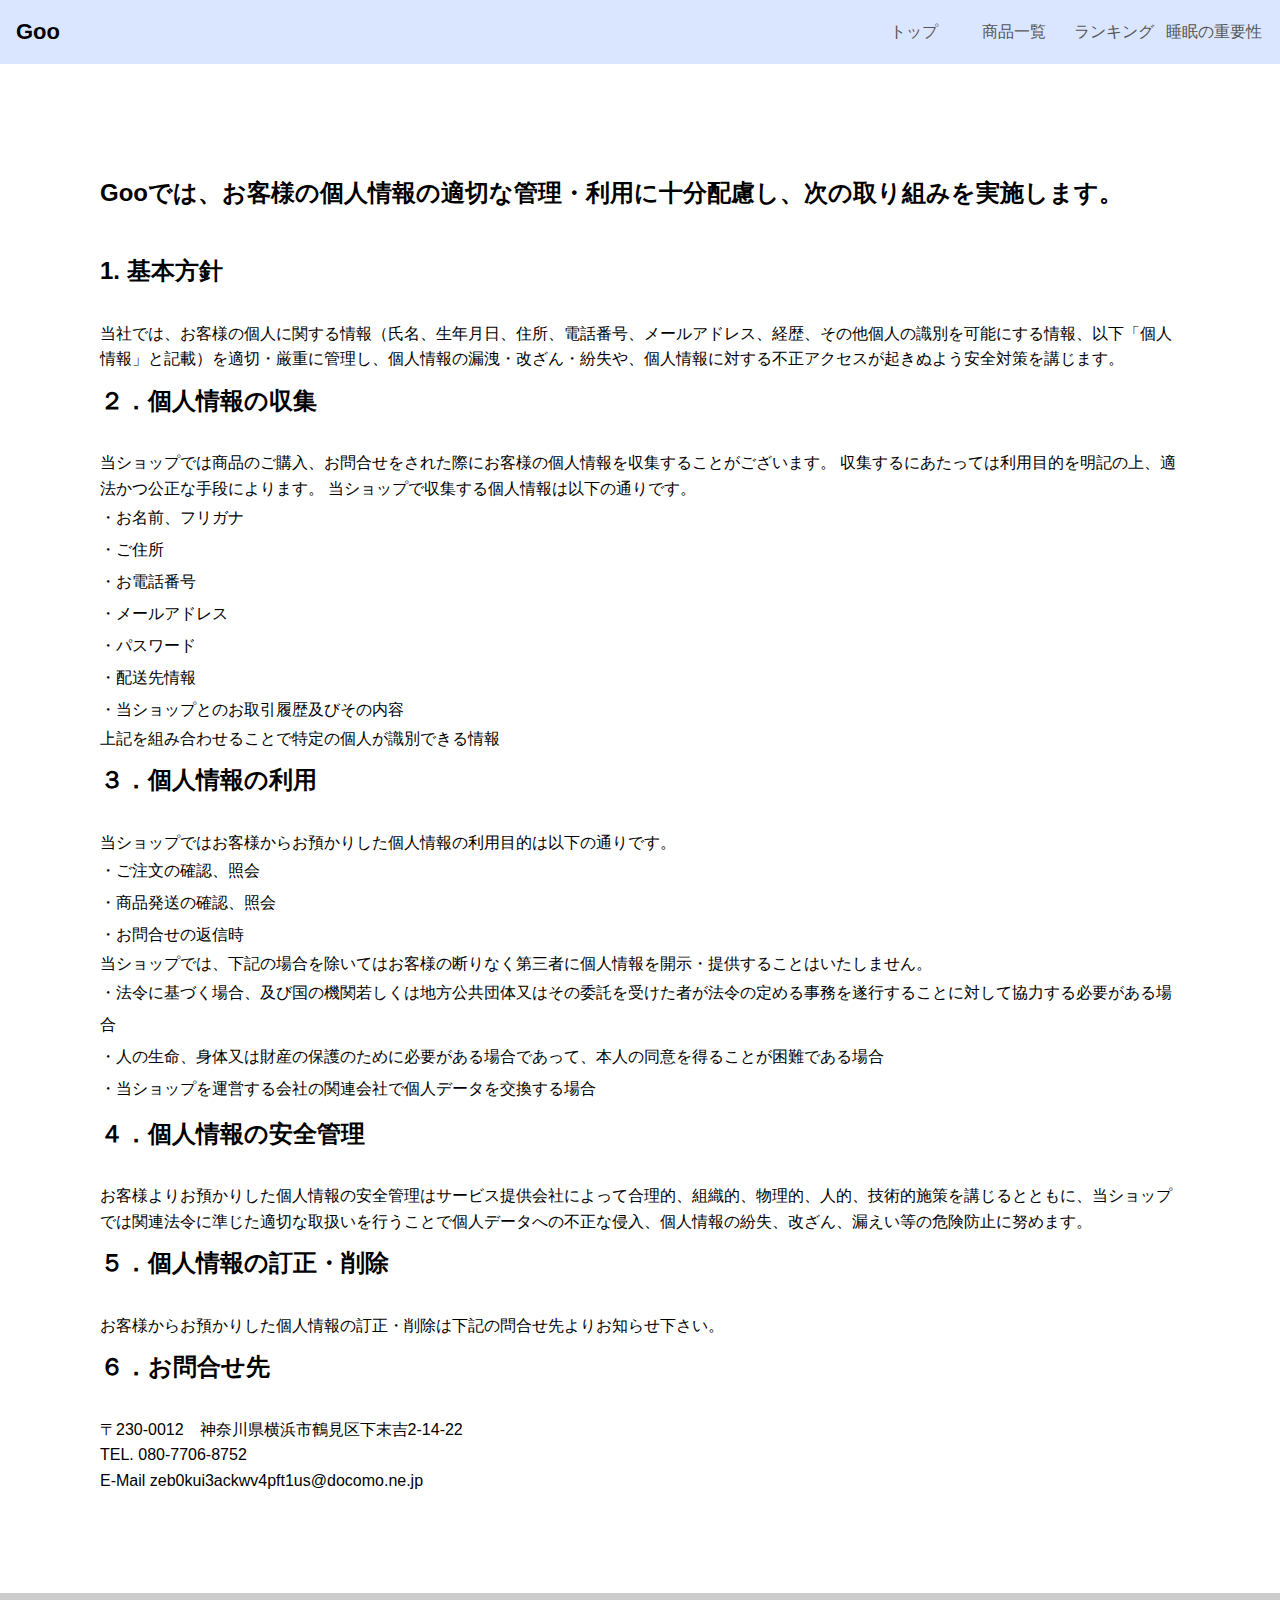
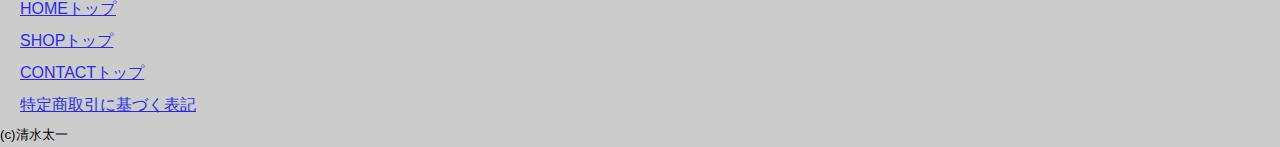
<file: tokutei.html>
<!DOCTYPE html>
<html lang="ja">
	<head>
		<meta charset="UTF-8">
		<title>個人情報保護方針</title>
		<meta name="viewport" content="width=device-width,initial-scale=1">
		<link href="https://fonts.googleapis.com/icon?family=Material+Icons"rel="stylesheet">
		<link rel="stylesheet" href="css/common.css">
		<link rel="stylesheet" href="css/reset.css">
		<link rel="stylesheet" href="css/tokutei.css">
	<head>
	<body>
	<!-- header start -->
	<header>
		<div class="logo">
			<h1>Goo</h1>
		</div>
		<div class="sp-menu">
		  <span class="material-icons" id="open">menu</span>
		</div>
		<div class="pc-menu">
			<nav>
				<ul>
					<li><a href="index.html">トップ</a></li>
					<li><a href="item.php">商品一覧</a></li>
					<li><a href="rank.html">ランキング</a></li>
					<li><a href="sreep.html">睡眠の重要性</a></li>
				</ul>
			</nav>
			</div>
		
	</header>
	<!-- header end -->
	<div class="overlay">
		<span class="material-icons" id="close">close</span>
		<nav>
			<ul>
				<li><a href="index.html">トップ</a></li>
				<li><a href="item.php">商品一覧</a></li>
				<li><a href="rank.html">ランキング</a></li>
				<li><a href="sreep.html">睡眠の重要性</a></li>
			</ul>
		</nav>
		</div>
	<!-- header end -->
<div class="wrapper">
<h2>Gooでは、お客様の個人情報の適切な管理・利用に十分配慮し、次の取り組みを実施します。</h2>
<h2><strong>1. 基本方針</strong></h2>
<p>当社では、お客様の個人に関する情報（氏名、生年月日、住所、電話番号、メールアドレス、経歴、その他個人の識別を可能にする情報、以下「個人情報」と記載）を適切・厳重に管理し、個人情報の漏洩・改ざん・紛失や、個人情報に対する不正アクセスが起きぬよう安全対策を講じます。</p>

<h2><strong>２．個人情報の収集</strong></h2>
<p>当ショップでは商品のご購入、お問合せをされた際にお客様の個人情報を収集することがございます。
収集するにあたっては利用目的を明記の上、適法かつ公正な手段によります。
当ショップで収集する個人情報は以下の通りです。</p>
<ul>
<li>・お名前、フリガナ</li>
<li>・ご住所</li>
<li>・お電話番号</li>
<li>・メールアドレス</li>
<li>・パスワード</li>
<li>・配送先情報</li>
<li>・当ショップとのお取引履歴及びその内容</li>
</ul>
<p>上記を組み合わせることで特定の個人が識別できる情報</p>

<h2><strong>３．個人情報の利用</strong></h2>
<p>当ショップではお客様からお預かりした個人情報の利用目的は以下の通りです。</p>
<ul>
<li>・ご注文の確認、照会</li>
<li>・商品発送の確認、照会</li>
<li>・お問合せの返信時</li>
</ul>
<p>当ショップでは、下記の場合を除いてはお客様の断りなく第三者に個人情報を開示・提供することはいたしません。</p>
<ul>
<li>・法令に基づく場合、及び国の機関若しくは地方公共団体又はその委託を受けた者が法令の定める事務を遂行することに対して協力する必要がある場合</li>
<li>・人の生命、身体又は財産の保護のために必要がある場合であって、本人の同意を得ることが困難である場合</li>
<li>・当ショップを運営する会社の関連会社で個人データを交換する場合</li>
</ul>
<h2><strong>４．個人情報の安全管理</strong></h2>
<p>お客様よりお預かりした個人情報の安全管理はサービス提供会社によって合理的、組織的、物理的、人的、技術的施策を講じるとともに、当ショップでは関連法令に準じた適切な取扱いを行うことで個人データへの不正な侵入、個人情報の紛失、改ざん、漏えい等の危険防止に努めます。</p>

<h2><strong>５．個人情報の訂正・削除</strong></h2>
<p>お客様からお預かりした個人情報の訂正・削除は下記の問合せ先よりお知らせ下さい。</p>

<h2><strong>６．お問合せ先</strong></h2>
<p>〒230-0012　神奈川県横浜市鶴見区下末吉2-14-22</p>
<p>TEL. 080-7706-8752</p>
<p>E-Mail zeb0kui3ackwv4pft1us@docomo.ne.jp</p>
</div>
	<!-- footer start -->
	<footer>
		<div class="icons">
			<a href="#"><i class="fab fa-facebook-square fa-lg"></i></a>
			<a href="#"><i class="fab fa-twitter-square fa-lg"></i></a>
			<a href="#"><i class="fab fa-instagram-square fa-lg"></i></a>
			<a href="#"><i class="fab fa-youtube-square fa-lg"></i></a>
		</div>
		<ul class="footer-nav">
			<li><a href="index.html">HOMEトップ</a></li>
			<li><a href="shop.html">SHOPトップ</a></li>
			<li><a href="contact.php">CONTACTトップ</a></li>
			<li><a href="tokutei.html">特定商取引に基づく表記</a></li>
		</ul>
			<p class="copyright"><small>(c)清水太一</small></p>
	</footer>
	<!-- footer end -->
	<script src="js/main.js" charset="UTF-8"></script>
</body>
</html>
</file>
<file: css/common.css>
@charset "UTF-8";
html {
  width: 100%;
}
body{
  width: 100%;
	color : #000;
	font-size : 100%;
	font-family : "游ゴシック",sans-serif;
	line-height : 1.6;
  border-collapse:none;
  -webkit-text-size-adjust: 100%;
  }
/*---------header start---- */
/*---------header start---- */
header {
  display: flex;
  padding: 0 16px;
  background-color: rgb(218,230,255);
}

header h1 {
  margin: 0;
  font-size: 22px;
  line-height: 64px;
}

.sp-menu {
  margin-left: auto;
}

.sp-menu #open {
  font-size: 32px;
  line-height: 64px;
  cursor: pointer;
}

.sp-menu #open.hide {
  display: none;
}

.overlay {
  position: fixed;
  top: 0;
  bottom: 0;
  right: 0;
  left: 0;
  background-color: rgba(255, 255, 255, 0.95);
  text-align: right;
  padding: 64px;
  opacity: 0;
  pointer-events: none;
  transition: opacity 0.6s;
  z-index: 1;
}

.overlay.show {
  opacity: 1;
  pointer-events: auto;
}

.overlay #close {
  position: absolute;
  top: 16px;
  right: 16px;
  font-size: 32px;
  cursor: pointer;
}

.overlay ul {
  margin: 0;
  padding: 0;
}

.overlay li {
  margin-top: 24px;
  opacity: 0;
  transform: translateY(16px);
  transition: opacity 0.3s, transform 0.3s;
}

.overlay.show li {
  opacity: 1;
  transform: none;
}

.overlay.show li:nth-child(1) {
  transition-delay: 0.1s;
}
.overlay.show li:nth-child(2) {
  transition-delay: 0.2s;
}
.overlay.show li:nth-child(3) {
  transition-delay: 0.3s;
}
.overlay.show li:nth-child(4) {
  transition-delay: 0.4s;
}

.pc-menu {
  display: none;
}

@media (min-width: 600px) {
  .pc-menu {
    display: block;
    margin-left: auto;
    
  }

  .sp-menu {
    display: none;
  }

  .pc-menu a {
    display: block;
    width: 100px;
    line-height: 64px;
    text-align: center;
    text-decoration: none;
    color: #555;
  }

  .pc-menu a:hover {
    background-color: rgba(255, 255, 255, 0.95);
  }

  .pc-menu ul{
    margin: 0;
    padding: 0;
    display: flex;
  }
}

/* -------header end---- */

  /* -------header end---- */
main {
padding-top: 150px;
	margin: 0 auto;
}

li {
	list-style-type : none;
}
footer{
	width : 100%;
	background-color:#ccc;
  position: relative;
  bottom: 0;
}

.icons {
  padding-left: 20px;
}

footer li {
  padding-left: 20px;
	text-align: left;
	opacity: 0.8;
	text-decoration: none;
	list-style: none;
}

footer li:hover{
	opacity: 1;
}

@media screen and (max-width: 499px) {
  /*　画面サイズ 499pxまで適用　*/
  
  body {
    font-size: 1vh;
    width: 499px;
  }
   #icon{
    display: none;
  }
  #name {
    display: none;
  }
  .text {
    padding-left: 0;
    font-size: 1vh;
  }
  .text:before {
    display: none;
  }

  img {
    object-fit: cover;
    width: 400px;
  }
  
}

@media screen and (min-width: 500px) and (max-width: 999px) {
  /*　画面サイズ 500pxから999pxまで適用　*/
  .content {
    /* color: #green; */
  }
}

@media screen and (min-width:1000px) {
  /*　画面サイズ 1000px以上から適用　*/
  .content {
    /* color: #blue; */
  }
}
</file>
<file: css/style.css>
@charset "UTF-8";
body {
  margin: 0;
}
/*---------header start---- */
header {
  display: flex;
  padding: 0 16px;
  background-color: rgb(218,230,255);
}

header h1 {
  margin: 0;
  font-size: 22px;
  line-height: 64px;
}

.sp-menu {
  margin-left: auto;
}

.sp-menu #open {
  font-size: 32px;
  line-height: 64px;
  cursor: pointer;
}

.sp-menu #open.hide {
  display: none;
}

.overlay {
  position: fixed;
  top: 0;
  bottom: 0;
  right: 0;
  left: 0;
  background-color: rgba(255, 255, 255, 0.95);
  text-align: right;
  padding: 64px;
  opacity: 0;
  pointer-events: none;
  transition: opacity 0.6s;
  z-index: 1;
}

.overlay.show {
  opacity: 1;
  pointer-events: auto;
}

.overlay #close {
  position: absolute;
  top: 16px;
  right: 16px;
  font-size: 32px;
  cursor: pointer;
}

.overlay ul {
  margin: 0;
  padding: 0;
}

.overlay li {
  margin-top: 24px;
  opacity: 0;
  transform: translateY(16px);
  transition: opacity 0.3s, transform 0.3s;
}

.overlay.show li {
  opacity: 1;
  transform: none;
}

.overlay.show li:nth-child(1) {
  transition-delay: 0.1s;
}
.overlay.show li:nth-child(2) {
  transition-delay: 0.2s;
}
.overlay.show li:nth-child(3) {
  transition-delay: 0.3s;
}
.overlay.show li:nth-child(4) {
  transition-delay: 0.4s;
}

.pc-menu {
  display: none;
}

@media (min-width: 600px) {
  .pc-menu {
    display: block;
    margin-left: auto;
  }

  .sp-menu {
    display: none;
  }

  .pc-menu a {
    display: block;
    width: 100px;
    line-height: 64px;
    text-align: center;
    text-decoration: none;
    color: #555;
  }

  .pc-menu a:hover {
    background-color: rgba(255, 255, 255, 0.95);
  }

  .pc-menu ul{
    margin: 0;
    padding: 0;
    display: flex;
  }
}

/* -------header end---- */
.cover-slide {
  position: relative;
  overflow: hidden;
}

.cover-slide::after {
  content: '';
  position: absolute;
  z-index: 2;
  top: 0;
  bottom: 0;
  left: 0;
  right: 0;
  background-color: #eeffff;
  opacity: 0;
}

.cover-slide.inview::after {
  opacity: 1;
          animation-name: kf-cover-slide;
          animation-duration: 1.6s;
          animation-timing-function: ease-in-out;
          animation-delay: 0s;
          animation-iteration-count: 1;
          animation-direction: normal;
          animation-fill-mode: forwards;
}

@-webkit-keyframes kf-cover-slide {
  0% {
            transform-origin: left;
            transform: scaleX(0);
  }
  50% {
            transform-origin: left;
            transform: scaleX(1);
  }
  50.1% {
            transform-origin: right;
            transform: scaleX(1);
  }
  100% {
            transform-origin: right;
            transform: scaleX(0);
  }
}

@keyframes kf-cover-slide {
  0% {
            transform-origin: left;
            transform: scaleX(0);
  }
  50% {
            transform-origin: left;
            transform: scaleX(1);
  }
  50.1% {
            transform-origin: right;
            transform: scaleX(1);
  }
  100% {
            transform-origin: right;
            transform: scaleX(0);
  }
}

.img-zoom, .bg-img-zoom {
  opacity: 0;
}

.inview .img-zoom, .inview .bg-img-zoom {
  opacity: 1;
  transition: -webkit-transform 0.3s ease;
  transition: transform 0.3s ease;
  transition: transform 0.3s ease, -webkit-transform 0.3s ease;
  animation-name: kf-img-show;
  animation-duration: 1.6s;
  animation-timing-function: ease-in-out;
  animation-delay: 0s;
  animation-iteration-count: 1;
  animation-direction: normal;
  animation-fill-mode: none;
}

.inview .img-zoom:hover, .inview .bg-img-zoom:hover {
  transform: scale(1.1);
}

@-webkit-keyframes kf-img-show {
  0% {
    opacity: 0;
  }
  50% {
    opacity: 0;
  }
  50.1% {
    opacity: 1;
    transform: scale(1.5);
  }
  100% {
    opacity: 1;
  }
}

@keyframes kf-img-show {
  0% {
    opacity: 0;
  }
  50% {
    opacity: 0;
  }
  50.1% {
    opacity: 1;
    transform: scale(1.5);
  }
  100% {
    opacity: 1;
  }
}

.hover-darken::before {
  content: '';
  position: absolute;
  top: 0;
  left: 0;
  width: 100%;
  height: 100%;
  z-index: 1;
  transition: background-color 0.3s ease;
  pointer-events: none;
  animation-name: kf-img-show;
  animation-duration: 1.6s;
  animation-timing-function: ease-in-out;
  animation-delay: 0s;
  animation-iteration-count: 1;
  animation-direction: normal;
  animation-fill-mode: none;
}

.hover-darken:hover::before {
  background-color: rgba(0, 0, 0, 0.2);
}

.bg-img-zoom {
  background-image: url(../images/image01-min.jpg);
  background-repeat: no-repeat;
  background-position: center bottom;
  background-size: cover;
  width: 100%;
}

.img-bg50 {
  position: relative;
}

.img-bg50::before {
  display: block;
  content: '';
  padding-top: 50%;
}
/* ------main start --------*/
.main-wrapper {
	width: 960px;
	margin: 0 auto;
}

.main h1 {
	padding-top: 170px;
	border-bottom: 1px solid #ccc;

}

.main-wrapper .icon img {
 width: 200px;
 height: 200px;
 vertical-align: middle;
 display: inline-block;
}


.text {
  position: relative;
  display: inline-block;
  margin: 1.5em 0 1.5em 15px;
  padding: 7px 10px;
  min-width: 120px;
  max-width: 100%;
  font-size: 16px;
  background: #e0edff;
}

.text:before {
  content: "";
  position: absolute;
  top: 50%;
  left: -30px;
  margin-top: -15px;
  border: 15px solid transparent;
  border-right: 15px solid #e0edff;
}

.icon p {
	padding-left: 30px;
}


.contents img{
	padding-top: 20px; 
	height: 264px;
	width: 423px;
}

.article h2 {
  padding: 100px 0 50px 0;
  font-size: 40px;
}

.article p{
  width: 700px;
  font-size: 20px;
 }

.contents p {
	width: 46%;
	line-height: 1.8;
	float: right;
	padding: 17px;
	font-size: 18px;
}

.content {
  padding: 100px 0 100px 30%;
}

.content h3 {
  padding-bottom: 100px;
  font-size: 2.5vh;
}

.content-text {
  line-height: 1.8;
	padding: 17px;
	font-size: 18px;
}


@media screen and (max-width:640px) {
  /*スマホ用のcssを記述*/
  h1 {
  font-size: 1.5rem; /* 15px */
  }
  .bg-img-zoom {
    width: 100%;
  }
  .overlay #close {
    position: absolute;
    top: 16px;
    right: 63%;
    font-size: 32px;
    cursor: pointer;
  }
  
  .overlay.show li {
    width: 20%;
  }
  .text {
    position: relative;
    display: inline-block;
    margin: 1.5em 0 1.5em 15px;
    padding: 7px 10px;
    min-width: 120px;
    max-width: 100%;
    font-size: 1vh;
    width: 100px;
    background: #e0edff;
  }
  
  .text:before {
    content: "";
    position: absolute;
    top: 50%;
    left: -30px;
    margin-top: -15px;
    border: 15px solid transparent;
    border-right: 15px solid #e0edff;
  }

  .article img {
    width: 400px;
  }
  
  #contents-text {
    font-size: 1vh;
    width: 400px;
  }

  .content {
    padding: 20px 0 0 0;
  }

  .content-text {
    padding-left: 0;
    width: 400px;
  }

  
  }
</file>
<file: css/rank.css>
/*---------header start---- */
header {
	display: flex;
	padding: 0 16px;
	background-color: rgb(218,230,255);
  }
  
  header h1 {
	margin: 0;
	font-size: 22px;
	line-height: 64px;
  }
  
  .sp-menu {
	margin-left: auto;
  }
  
  .sp-menu #open {
	font-size: 32px;
	line-height: 64px;
	cursor: pointer;
  }
  
  .sp-menu #open.hide {
	display: none;
  }
  
  .overlay {
	position: fixed;
	top: 0;
	bottom: 0;
	right: 0;
	left: 0;
	background-color: rgba(255, 255, 255, 0.95);
	text-align: right;
	padding: 64px;
	opacity: 0;
	pointer-events: none;
	transition: opacity 0.6s;
	z-index: 1;
  }
  
  .overlay.show {
	opacity: 1;
	pointer-events: auto;
  }
  
  .overlay #close {
	position: absolute;
	top: 16px;
	right: 16px;
	font-size: 32px;
	cursor: pointer;
  }
  
  .overlay ul {
	margin: 0;
	padding: 0;
  }
  
  .overlay li {
	margin-top: 24px;
	opacity: 0;
	transform: translateY(16px);
	transition: opacity 0.3s, transform 0.3s;
  }
  
  .overlay.show li {
	opacity: 1;
	transform: none;
  }
  
  .overlay.show li:nth-child(1) {
	transition-delay: 0.1s;
  }
  .overlay.show li:nth-child(2) {
	transition-delay: 0.2s;
  }
  .overlay.show li:nth-child(3) {
	transition-delay: 0.3s;
  }
  .overlay.show li:nth-child(4) {
	transition-delay: 0.4s;
  }
  
  .pc-menu {
	display: none;
  }
  
  @media (min-width: 600px) {
	.pc-menu {
	  display: block;
	  margin-left: auto;
  
	}
  
	.sp-menu {
	  display: none;
	}
  
	.pc-menu a {
	  display: block;
	  width: 100px;
	  line-height: 64px;
	  text-align: center;
	  text-decoration: none;
	  color: #555;
	}
  
	.pc-menu a:hover {
	  background-color: rgba(255, 255, 255, 0.95);
	}
  
	.pc-menu ul{
	  margin: 0;
	  padding: 0;
	  display: flex;
	}
  }
  
/* -------  header end---- */
/* -------- main -----------*/
.rank h1 {
	color: red;
}

.rank{
	padding: 150px 20px 100px 80px;
}

h2 {
	color: red;
}

.popup:focus, .popup:active {
    position: fixed;
    top:0;
    left:0;
    right:0;
    bottom:0;
    margin:auto;
    height: auto;
    z-index: 100;
    background: #fff;
    padding: 20px;
    outline: 1px solid #aaa;
    max-width:30vw;
}
.popup {
    height: 96px;
    width:auto;
    cursor: pointer;
    display: inline;
		padding-left: 100px;
}


.rank h1 {
	border-bottom: 1px solid #ccc;
	margin: 60px 60px;
	text-align: center;
	padding-bottom: 20px;
}

.rank h4 {
	padding-bottom: 10px;
	font-size: 24px;
}

.text p{
font-size: 20px;
color: red;
padding-bottom: 25px;
}

.text ul {
	padding-bottom: 150px;
}

.text ul li{
	border: 1px solid #000;
	border-collapse: collapse;
	text-align: left;
}

.red{
	color: red;
}
/*------------main end-------------*/
/* ---------footer start------ */

footer {
	background-color: #ccc;
}
</file>
<file: css/regi.css>
/*---------header start---- */
header {
  display: flex;
  padding: 0 16px;
  background-color: rgb(218,230,255);
}

header h1 {
  margin: 0;
  font-size: 22px;
  line-height: 64px;
}

.sp-menu {
  margin-left: auto;
}

.sp-menu #open {
  font-size: 32px;
  line-height: 64px;
  cursor: pointer;
}

.sp-menu #open.hide {
  display: none;
}

.overlay {
  position: fixed;
  top: 0;
  bottom: 0;
  right: 0;
  left: 0;
  background-color: rgba(255, 255, 255, 0.95);
  text-align: right;
  padding: 64px;
  opacity: 0;
  pointer-events: none;
  transition: opacity 0.6s;
  z-index: 1;
}

.overlay.show {
  opacity: 1;
  pointer-events: auto;
}

.overlay #close {
  position: absolute;
  top: 16px;
  right: 16px;
  font-size: 32px;
  cursor: pointer;
}

.overlay ul {
  margin: 0;
  padding: 0;
}

.overlay li {
  margin-top: 24px;
  opacity: 0;
  transform: translateY(16px);
  transition: opacity 0.3s, transform 0.3s;
}

.overlay.show li {
  opacity: 1;
  transform: none;
}

.overlay.show li:nth-child(1) {
  transition-delay: 0.1s;
}
.overlay.show li:nth-child(2) {
  transition-delay: 0.2s;
}
.overlay.show li:nth-child(3) {
  transition-delay: 0.3s;
}
.overlay.show li:nth-child(4) {
  transition-delay: 0.4s;
}

.pc-menu {
  display: none;
}

@media (min-width: 600px) {
  .pc-menu {
    display: block;
    margin-left: auto;

  }

  .sp-menu {
    display: none;
  }

  .pc-menu a {
    display: block;
    width: 100px;
    line-height: 64px;
    text-align: center;
    text-decoration: none;
    color: #555;
  }

  .pc-menu a:hover {
    background-color: rgba(255, 255, 255, 0.95);
  }

  .pc-menu ul{
    margin: 0;
    padding: 0;
    display: flex;
  }
}

.wrapper {
  padding-left: 40%;
  padding-bottom: 100px;
  display: flex;
  flex-direction: column;
  height: 500px;
}

h1 {
  padding-bottom: 20px;
}

button {
  margin-top: 20px;
  padding: 0;
}
</file>
<file: css/sreep.css>
@charset "UTF-8";
/*---------header start---- */
header {
  display: flex;
  padding: 0 16px;
  background-color: rgb(218,230,255);
}

header h1 {
  margin: 0;
  font-size: 22px;
  line-height: 64px;
}

.sp-menu {
  margin-left: auto;
}

.sp-menu #open {
  font-size: 32px;
  line-height: 64px;
  cursor: pointer;
}

.sp-menu #open.hide {
  display: none;
}

.overlay {
  position: fixed;
  top: 0;
  bottom: 0;
  right: 0;
  left: 0;
  background-color: rgba(255, 255, 255, 0.95);
  text-align: right;
  padding: 64px;
  opacity: 0;
  pointer-events: none;
  transition: opacity 0.6s;
  z-index: 1;
}

.overlay.show {
  opacity: 1;
  pointer-events: auto;
}

.overlay #close {
  position: absolute;
  top: 16px;
  right: 16px;
  font-size: 32px;
  cursor: pointer;
}

.overlay ul {
  margin: 0;
  padding: 0;
}

.overlay li {
  margin-top: 24px;
  opacity: 0;
  transform: translateY(16px);
  transition: opacity 0.3s, transform 0.3s;
}

.overlay.show li {
  opacity: 1;
  transform: none;
}

.overlay.show li:nth-child(1) {
  transition-delay: 0.1s;
}
.overlay.show li:nth-child(2) {
  transition-delay: 0.2s;
}
.overlay.show li:nth-child(3) {
  transition-delay: 0.3s;
}
.overlay.show li:nth-child(4) {
  transition-delay: 0.4s;
}

.pc-menu {
  display: none;
}

@media (min-width: 600px) {
  .pc-menu {
    display: block;
    margin-left: auto;

  }

  .sp-menu {
    display: none;
  }

  .pc-menu a {
    display: block;
    width: 100px;
    line-height: 64px;
    text-align: center;
    text-decoration: none;
    color: #555;
  }

  .pc-menu a:hover {
    background-color: rgba(255, 255, 255, 0.95);
  }

  .pc-menu ul{
    margin: 0;
    padding: 0;
    display: flex;
  }
}

/* ------ header end --- */

/* ------ main start -------------- */
main {
padding-top: 100px;
	width: 960px;
	margin: 0 auto;
}

#top-text {
  padding: 100px 0 100px 0;
}

.top-img img {
  width: 960px;
}

.container {
	border: 1px solid #000;
  margin: 50px 0 100px;
}

.icon img {
  width: 200px;
  height: 200px;
  vertical-align: middle;
  display: inline-block;
  opacity: 0;
  transform: translateY(20px);
  transition: opacity .3s, transform .3s;
 }


 .icon > img.appear {
  opacity: 1;
  transform: translateY(0);
}

span {
  opacity: 0;
  transform: translateY(20px);
  transition: opacity .3s, transform .3s; 
  position: relative;
  display: inline-block;
  margin: 1.5em 0 1.5em 15px;
  padding: 7px 10px;
  min-width: 120px;
  max-width: 100%;
  color: #555;
  font-size: 16px;
  background: #e0edff;
}

span.appear {
  opacity: 1;
  transform: translateY(0);
}

.text:before {
  content: "";
  position: absolute;
  top: 50%;
  left: -30px;
  margin-top: -15px;
  border: 15px solid transparent;
  border-right: 15px solid #e0edff;
}

.container h1,h2,h3,p {
	line-height: 1.8;
}

.content-wrapper {
  padding-top: 100px;
}

#content-title {
  font-size: 30px;
}

.click-text {
  font-size: 28px;
  user-select: none;
  cursor: pointer;
  position: relative;
}

.click-text::after{
  content: '+';
  color: red;
  position: absolute;
  top: 8px;
  right: 30%;
  transition: transform 0.3s;
}

div.appear .click-text::after {
  transform: rotate(45deg);
}


.detail {
  display: none;
  cursor: pointer;
  user-select: none;
  line-height: 1.8;
  letter-spacing: 0.1em;
  font-size: 20px;
}

div.appear .detail {
  display: block;
  animation: 0.3s fadeIn;
}

@keyframes fadeIn  {
  0% {
      opacity: 0;
      transform: translateY(-10px);
  }
  50% {
      opacity: 0.5;
  }
  100% {
      opacity: 1;
      transform: none;
  }
}

.main-content {
  padding-top: 100px;
  padding-bottom: 100px;
}

.main-content p {
  padding-bottom: 40px;
}

.main-content h4{
  font-size: 28px;
}

.main-content h5 {
  font-size: 23px;
}


.content-text {
  font-size: 20px;
  padding-bottom: 15px;
  position: relative;
}

strong {
  color: red;
}

@media screen and (max-width:640px) {
  /*スマホ用のcssを記述*/
  html {
    font-size: 1vh;
  }
  .top-img img {
    width: 100vw;
  }
  h1 {
  font-size: 1.5rem; /* 15px */
  }
  .container {
    width:360px;
    line-height: 2.0;
  }
  .overlay #close {
    position: absolute;
    top: 16px;
    right: 63%;
    font-size: 32px;
    cursor: pointer;
  }
  
  .overlay.show li {
    width: 20%;
  }
  .text {
    position: relative;
    display: inline-block;
    margin: 1.5em 0 1.5em 15px;
    padding: 7px 10px;
    min-width: 120px;
    max-width: 100%;
    font-size: 1vh;
    width: 100px;
    background: #e0edff;
  }
  
  .text:before {
    content: "";
    position: absolute;
    top: 50%;
    left: -30px;
    margin-top: -15px;
    border: 15px solid transparent;
    border-right: 15px solid #e0edff;
  }
  @media screen and (max-width:640px) {
    /*スマホ用のcssを記述*/
    html {
      font-size: 62.5%; 
    }
    h1 {
    font-size: 1.5rem; /* 15px */
    }
    .bg-img-zoom {
      width: 100%;
    }
    .overlay #close {
      position: absolute;
      top: 16px;
      right: 63%;
      font-size: 32px;
      cursor: pointer;
    }
    
    .overlay.show li {
      width: 20%;
    }
    .text {
      position: relative;
      display: inline-block;
      margin: 1.5em 0 1.5em 15px;
      padding: 7px 10px;
      min-width: 120px;
      max-width: 100%;
      font-size: 1vh;
      width: 100px;
      background: #e0edff;
    }
    
    .text:before {
      content: "";
      position: absolute;
      top: 50%;
      left: -30px;
      margin-top: -15px;
      border: 15px solid transparent;
      border-right: 15px solid #e0edff;
    }
    .content-wrapper {
      width: 350px;
    font-size: 1px;
  }
}



/* ------ main end -------------- */
</file>
<file: css/tokutei.css>
/*---------header start---- */
header {
    display: flex;
    padding: 0 16px;
    background-color: rgb(218,230,255);
  }
  
  header h1 {
    margin: 0;
    font-size: 22px;
    line-height: 64px;
  }
  
  .sp-menu {
    margin-left: auto;
  }
  
  .sp-menu #open {
    font-size: 32px;
    line-height: 64px;
    cursor: pointer;
  }
  
  .sp-menu #open.hide {
    display: none;
  }
  
  .overlay {
    position: fixed;
    top: 0;
    bottom: 0;
    right: 0;
    left: 0;
    background-color: rgba(255, 255, 255, 0.95);
    text-align: right;
    padding: 64px;
    opacity: 0;
    pointer-events: none;
    transition: opacity 0.6s;
    z-index: 1;
  }
  
  .overlay.show {
    opacity: 1;
    pointer-events: auto;
  }
  
  .overlay #close {
    position: absolute;
    top: 16px;
    right: 16px;
    font-size: 32px;
    cursor: pointer;
  }
  
  .overlay ul {
    margin: 0;
    padding: 0;
  }
  
  .overlay li {
    margin-top: 24px;
    opacity: 0;
    transform: translateY(16px);
    transition: opacity 0.3s, transform 0.3s;
  }
  
  .overlay.show li {
    opacity: 1;
    transform: none;
  }
  
  .overlay.show li:nth-child(1) {
    transition-delay: 0.1s;
  }
  .overlay.show li:nth-child(2) {
    transition-delay: 0.2s;
  }
  .overlay.show li:nth-child(3) {
    transition-delay: 0.3s;
  }
  .overlay.show li:nth-child(4) {
    transition-delay: 0.4s;
  }
  
  .pc-menu {
    display: none;
  }
  
  @media (min-width: 600px) {
    .pc-menu {
      display: block;
      margin-left: auto;
  
    }
  
    .sp-menu {
      display: none;
    }
  
    .pc-menu a {
      display: block;
      width: 100px;
      line-height: 64px;
      text-align: center;
      text-decoration: none;
      color: #555;
    }
  
    .pc-menu a:hover {
      background-color: rgba(255, 255, 255, 0.95);
    }
  
    .pc-menu ul{
      margin: 0;
      padding: 0;
      display: flex;
    }
  }
  
.wrapper {
    padding:100px;
}


h2 {
    padding: 10px 0 30px 0;
} 

li {
    line-height: 2;
}
</file>
